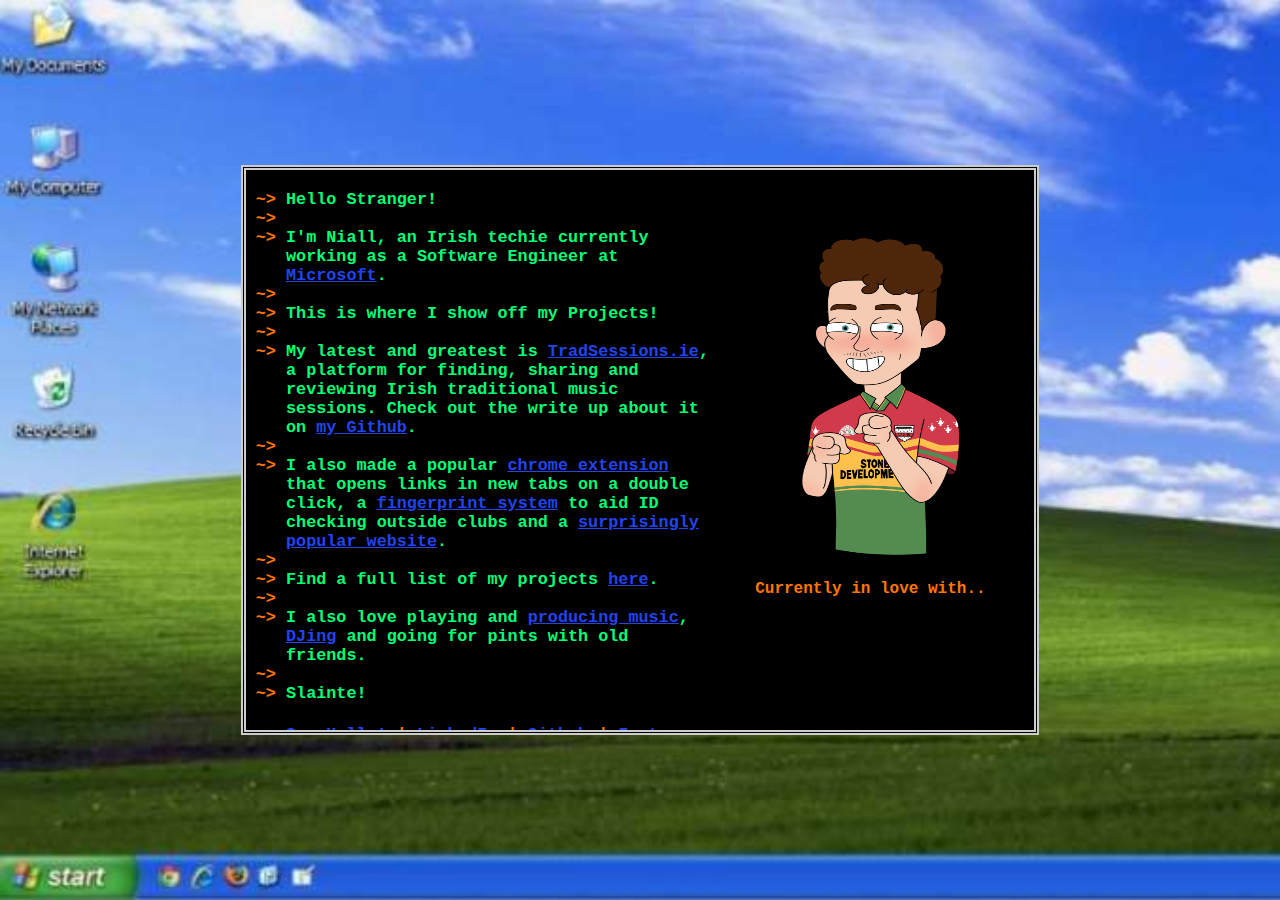
<file: index.html>
<!DOCTYPE html>
<html>
<head>
	<title>Hello Stranger</title>
	<link rel="icon" type="image/png" href="assets/favicon.png">
	<link href="style.css" rel="stylesheet" type="text/css">
</head>
<body>
	<div class="background">
		<div class="outer_box">
			<div class="image_box">
				<div class="image">
					<img width="300" height="350" src="assets/me.png"/>
				</div>
				<div class="song_header">
					<p class="song_header">Currently in love with..</p>
				</div>
				<div class="song">
					<iframe 
						src="https://open.spotify.com/embed/track/2EZaVkHtiyk2bnbB65rMoF"
						width="300"
						height="80"
						frameborder="0"
						allowtransparency="true"
						allow="encrypted-media">
					</iframe>
				</div>
			</div>
			<div class="text_box">
				<h4>
					<ul>
						<li> Hello Stranger! </li>
						<li> </li>
						<li> I'm Niall, an Irish techie currently working as a Software Engineer at 
							<a href="https://microsoft.com" target="_blank">Microsoft</a>.
						</li>
						<li> </li>
						<li> This is where I show off my Projects! </li>
						<li> </li>
						<li> 
							My latest and greatest is 
							<a href="https://tradsessions.ie" target="_blank">TradSessions.ie</a>,
							a platform for finding, sharing and reviewing Irish traditional music sessions.
							Check out the write up about it on 
							<a href="https://github.com/niallquirke/TradSessions.ie" target="_blank">my Github</a>.
						</li>
						<li> </li>
						<li>
							I also made a popular
							<a href="https://chrome.google.com/webstore/detail/doubleclicker/kdfhgamfoobfingdhklhmjpbgflibeng" target="_blank">chrome extension</a> 
							that opens links in new tabs on a double click, a 
							<a href="http://niallquirke.com/thump/index.html" target="_blank">fingerprint system</a> 
							to aid ID checking outside clubs and a 
							<a href="http://cans.ie" target="_blank">surprisingly popular website</a>.
						</li>
						<li> </li>
						<li> 
							Find a full list of my projects <a href="http://niallquirke.com/projects.html">here</a>.
						</li>
						<li> </li>
						<li> 
							I also love playing and 
							<a href="https://soundcloud.com/niall-quirke" target="_blank">producing music</a>, 
							<a href="https://www.facebook.com/AzzureOfficial" target="_blank">DJing</a> 
							and going for pints with old friends.
						</li>
						<li> </li>
						<li> Slainte!</li>
					</ul>
				</h4>
				<p style="padding-left:30px">
					<a href="/contact.html">Say Hello!</a> 
					| <a href="https://www.linkedin.com/in/niallquirke" target="_blank">LinkedIn</a> 
					| <a href="https://github.com/niallquirke" target="_blank">Github</a> 
					| <a href="https://instagram.com/niallquirke" target="_blank">Instagram</a> 
					| <a href="/assets/niall_quirke_cv.pdf" target="_blank">CV</a>
				</p>
			</div>
		</div>
	</div>
</body>
</html>
</file>
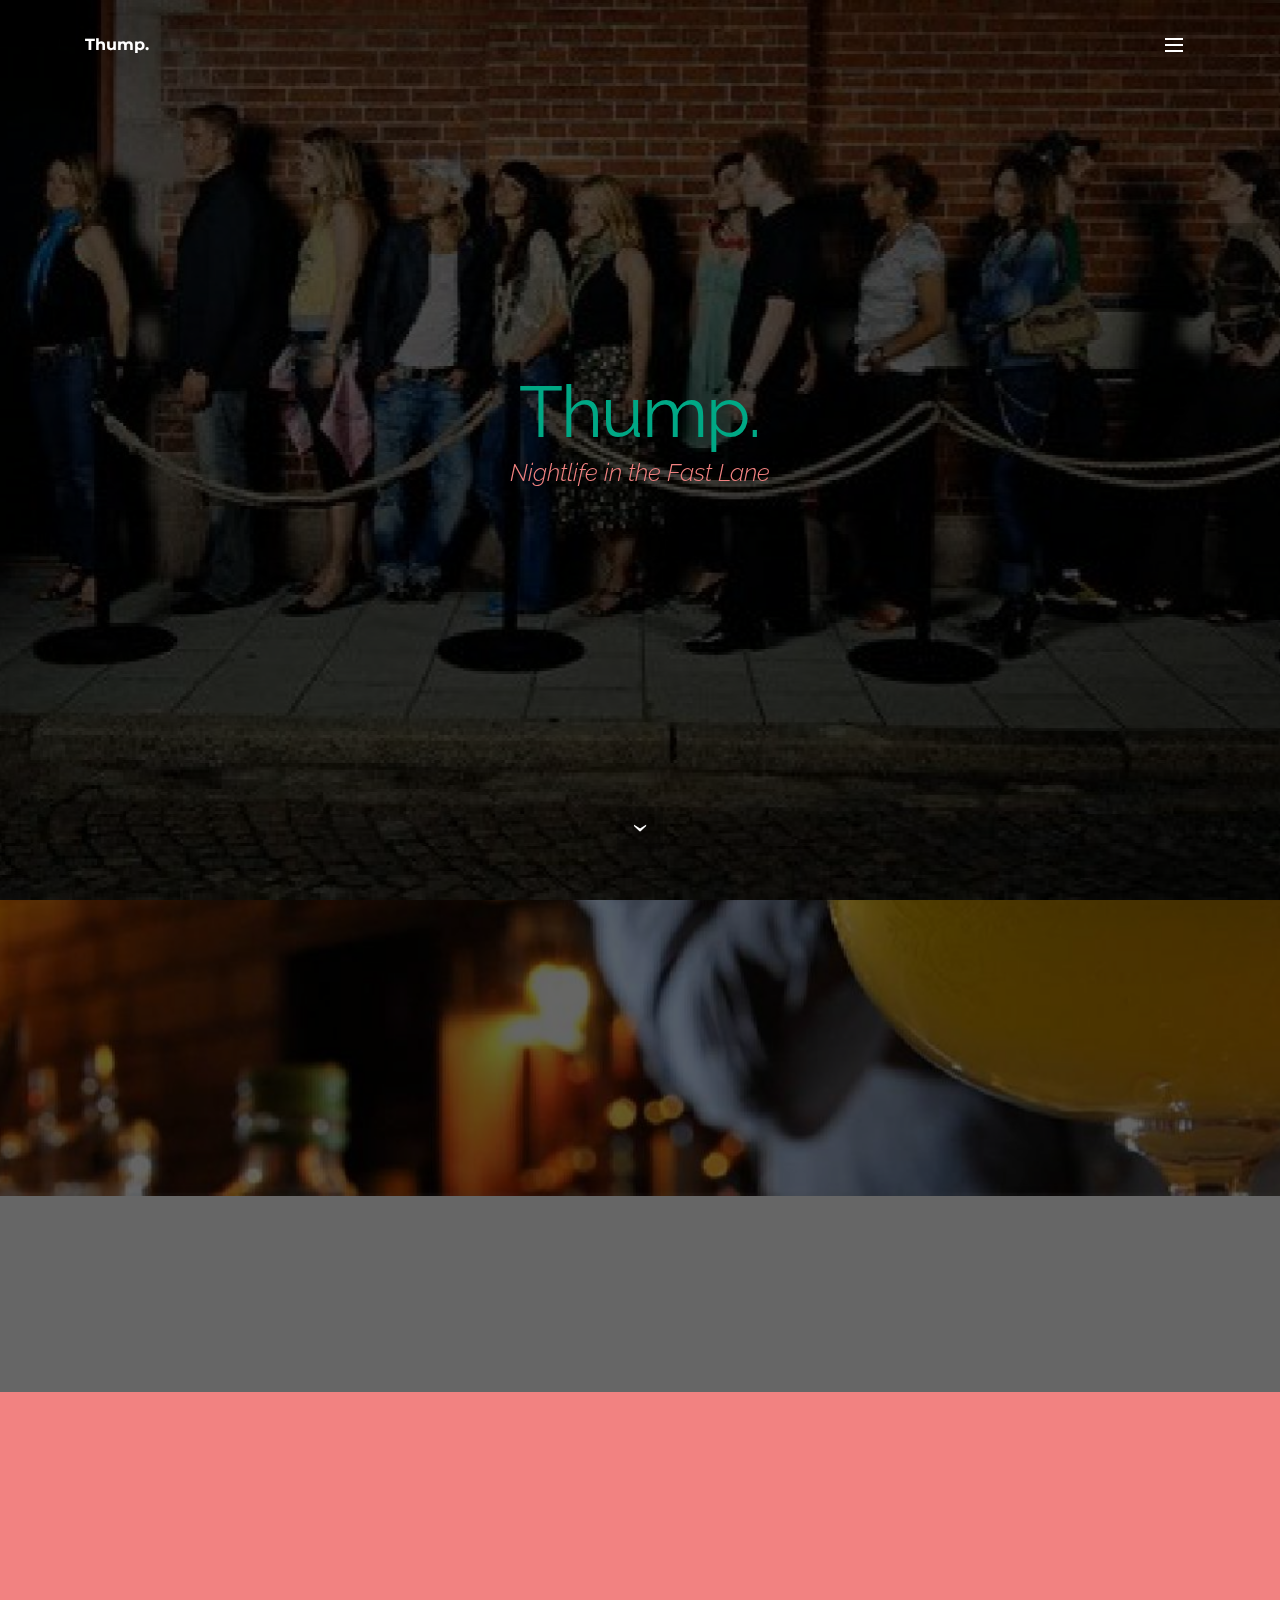
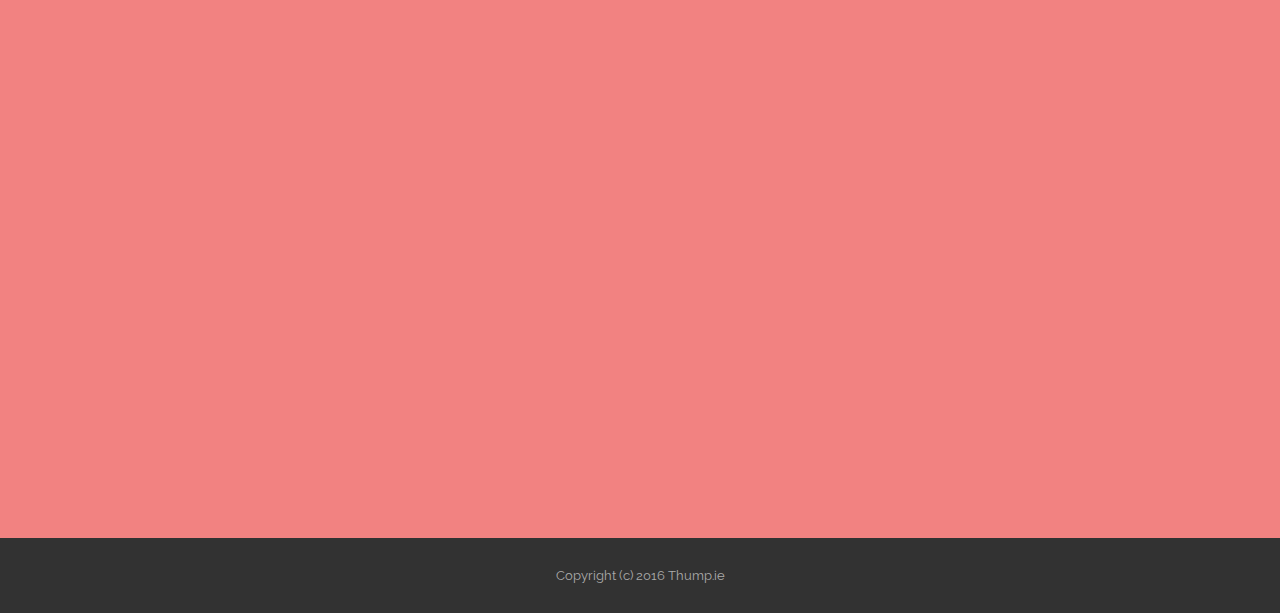
<file: thump/index.html>
<!DOCTYPE html>
<html>
<head>
  <!-- Site made with Mobirise Website Builder v3.12.1, https://mobirise.com -->
  <meta charset="UTF-8">
  <meta http-equiv="X-UA-Compatible" content="IE=edge">
  <meta name="generator" content="Mobirise v3.12.1, mobirise.com">
  <meta name="viewport" content="width=device-width, initial-scale=1">
  <link rel="shortcut icon" href="assets/images/favicon-128x128.png" type="image/x-icon">
  <meta name="description" content="">

  <link rel="stylesheet" href="https://fonts.googleapis.com/css?family=Lora:400,700,400italic,700italic&amp;subset=latin">
  <link rel="stylesheet" href="https://fonts.googleapis.com/css?family=Montserrat:400,700">
  <link rel="stylesheet" href="https://fonts.googleapis.com/css?family=Raleway:100,100i,200,200i,300,300i,400,400i,500,500i,600,600i,700,700i,800,800i,900,900i">
  <link rel="stylesheet" href="assets/bootstrap-material-design-font/css/material.css">
  <link rel="stylesheet" href="assets/tether/tether.min.css">
  <link rel="stylesheet" href="assets/bootstrap/css/bootstrap.min.css">
  <link rel="stylesheet" href="assets/animate.css/animate.min.css">
  <link rel="stylesheet" href="assets/dropdown/css/style.css">
  <link rel="stylesheet" href="assets/theme/css/style.css">
  <link rel="stylesheet" href="assets/mobirise/css/mbr-additional.css" type="text/css">



</head>
<body>
<section id="ext_menu-1">

    <nav class="navbar navbar-dropdown bg-color transparent navbar-fixed-top">
        <div class="container">

            <div class="mbr-table">
                <div class="mbr-table-cell">

                    <div class="navbar-brand">

                        <a class="navbar-caption" href="index.html">Thump.</a>
                    </div>

                </div>
                <div class="mbr-table-cell">

                    <button class="navbar-toggler pull-xs-right" type="button" data-toggle="collapse" data-target="#exCollapsingNavbar">
                        <div class="hamburger-icon"></div>
                    </button>

                    <ul class="nav-dropdown collapse pull-xs-right nav navbar-nav navbar-toggleable-xl" id="exCollapsingNavbar"><li class="nav-item dropdown"><a class="nav-link link" href="index.html" aria-expanded="false">HOME<br></a></li><li class="nav-item"><a class="nav-link link" href="signup.html" aria-expanded="false">JOIN THE CLUB<br></a></li><li class="nav-item"><a class="nav-link link" href="contact.html" aria-expanded="false">CONTACT<br></a></li></ul>
                    <button hidden="" class="navbar-toggler navbar-close" type="button" data-toggle="collapse" data-target="#exCollapsingNavbar">
                        <div class="close-icon"></div>
                    </button>

                </div>
            </div>

        </div>
    </nav>

</section>

<section class="engine"><a rel="external" href="https://mobirise.com">mobirise.com</a></section><section class="mbr-section mbr-section-hero mbr-section-full mbr-parallax-background mbr-section-with-arrow mbr-after-navbar" id="header1-1" style="background-image: url(assets/images/16331395102-6fc50e8e56-o-2000x932.jpg);">

    <div class="mbr-overlay" style="opacity: 0.7; background-color: rgb(0, 0, 0);"></div>

    <div class="mbr-table-cell">

        <div class="container">
            <div class="row">
                <div class="mbr-section col-md-10 col-md-offset-1 text-xs-center">

                    <h1 class="mbr-section-title display-1"><span style="font-weight: normal;">Thump.</span></h1>
                    <p class="mbr-section-lead lead">Nightlife in the Fast Lane</p>

                </div>
            </div>
        </div>
    </div>

    <div class="mbr-arrow mbr-arrow-floating" aria-hidden="true"><a href="#content5-2"><i class="mbr-arrow-icon"></i></a></div>

</section>

<section class="mbr-section mbr-parallax-background" id="content5-2" style="background-image: url(assets/images/menu-banner1-2000x473.jpg); padding-top: 120px; padding-bottom: 120px;">

    <div class="mbr-overlay" style="opacity: 0.6; background-color: rgb(0, 0, 0);">
    </div>

    <div class="container">
        <h3 class="mbr-section-title display-2">There's a Storm Brewing in Dublin..</h3>
        <div class="lead"><p>Wouldn't it be nice to leave your passport and age cards at home on your next night out?&nbsp;</p><p><span style="font-size: 1.07rem; line-height: 1.5;">Wouldn't it be nice to skip the queue and get in on a discount?</span><span style="font-size: 17px; line-height: 1.5;">&nbsp;</span></p><p>The game is changing.. <a href="signup.html" class="text-danger">Join the Club!</a><a href="http://nur-tech.net" class="text-danger"></a></p></div>
    </div>

</section>

<section class="mbr-section" id="msg-box4-i" data-rv-view="13" style="background-color: rgb(242, 130, 129); padding-top: 80px; padding-bottom: 80px;">


    <div class="container">
        <div class="row">
            <div class="mbr-table-md-up">



              <div class="mbr-table-cell col-md-5 text-xs-center text-md-right content-size">
                  <h3 class="mbr-section-title display-2">And then it all came to a halt!</h3>
                  <div class="lead">

                    <p>The idea of Thump was to save people from bringing their passports and drivers licences on a night out and allowing them to skip the queue and use their thumbprint instead! They would sign up to Thump where their ID would be checked once and their thumbprint would be taken so that they could get into any club with the Thumpreader outside without needing to be checked again. This would also be of huge benefit to clubs, being able to collect priceless information about their customers ages, genders, etc but also with the possibility of permanantly barring troublemakers.<br><br>Despite huge interest from clubs and club goers as we started marketing the service we eventually ran into a lot of legal clearance and paperwork we hadn't the money or resources to pull through. Regardless, the project as a whole was a fantastic experience. <br><br>As seen in the video I used a windows tablet to run a windows app written mostly in C+ that could enroll or verify a thumbprint when a USB fingerprint scanner was attached. The app queries a database with the users info and returns a nice accept or deny display.&nbsp;</p>

                  </div>


              </div>





              <div class="mbr-table-cell mbr-left-padding-md-up mbr-valign-top col-md-7 image-size" style="width: 50%;">
                  <div class="mbr-figure"><iframe class="mbr-embedded-video" src="https://www.youtube.com/embed/f4vMdRCe978?rel=0&amp;amp;showinfo=0&amp;autoplay=0&amp;loop=0" width="1280" height="720" frameborder="0" allowfullscreen></iframe></div>
              </div>

            </div>
        </div>
    </div>

</section>

<footer class="mbr-small-footer mbr-section mbr-section-nopadding" id="footer1-3" style="background-color: rgb(50, 50, 50); padding-top: 1.75rem; padding-bottom: 1.75rem;">

    <div class="container">
        <p class="text-xs-center">Copyright (c) 2016 Thump.ie</p>
    </div>
</footer>


  <script src="assets/web/assets/jquery/jquery.min.js"></script>
  <script src="assets/tether/tether.min.js"></script>
  <script src="assets/bootstrap/js/bootstrap.min.js"></script>
  <script src="assets/smooth-scroll/smooth-scroll.js"></script>
  <script src="assets/jarallax/jarallax.js"></script>
  <script src="assets/viewport-checker/jquery.viewportchecker.js"></script>
  <script src="assets/dropdown/js/script.min.js"></script>
  <script src="assets/touch-swipe/jquery.touch-swipe.min.js"></script>
  <script src="assets/theme/js/script.js"></script>


  <input name="animation" type="hidden">
  </body>
</html>
</file>
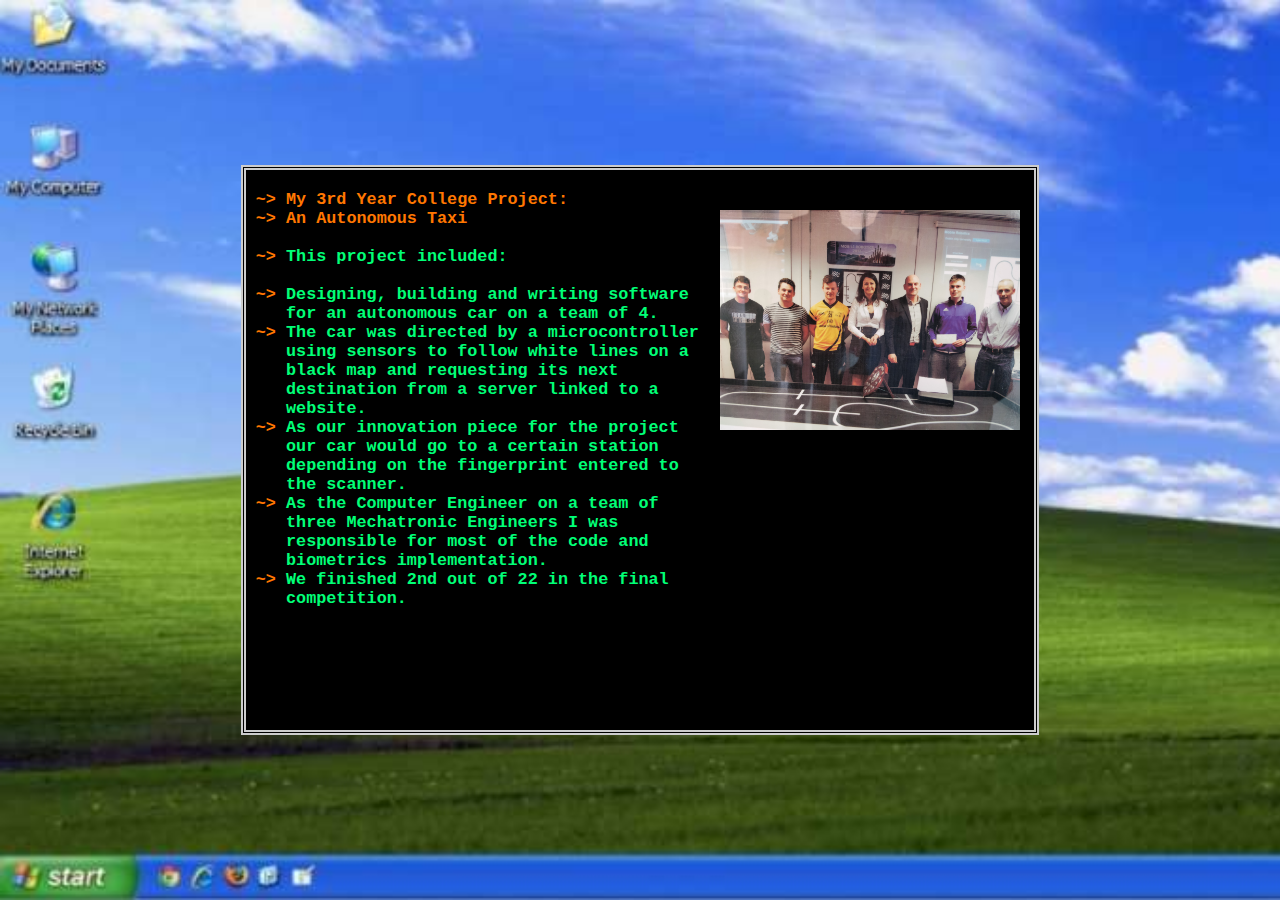
<file: autonomous_taxi.html>
<!DOCTYPE html>
<html>
<head>
	<title>Autonomous Taxi</title>
	<link rel="icon" type="image/png" href="assets/favicon.png">
	<link href="style.css" rel="stylesheet" type="text/css">
</head>

<body>
	<div class="background">
		<div class="outer_box">
			<div class="text_box">
				<h4>
					<ul>
						<li class="project_heading"> My 3rd Year College Project:</li>
						<li class="project_heading"> An Autonomous Taxi</li>
						</br>
						<li> This project included:</li>
						</br>
						<li> Designing, building and writing software for an autonomous car on a team of 4.</li>
						<li> The car was directed by a microcontroller using sensors to follow white lines on a black map and requesting its next destination from a server linked to a website.</li>
						<li> As our innovation piece for the project our car would go to a certain station depending on the fingerprint entered to the scanner.</li>
						<li> As the Computer Engineer on a team of three Mechatronic Engineers I was responsible for most of the code and biometrics implementation.</li>
						<li> We finished 2nd out of 22 in the final competition.</li>
					</ul>
				</h4>
			</div>
			<div class="image_box">
				<div class="image">
					<img width="300" height="220" src="assets/autonomous_taxi.jpg"/>
				</div>
			</div>
		</div>
	</div>
</body>
</html>
</file>
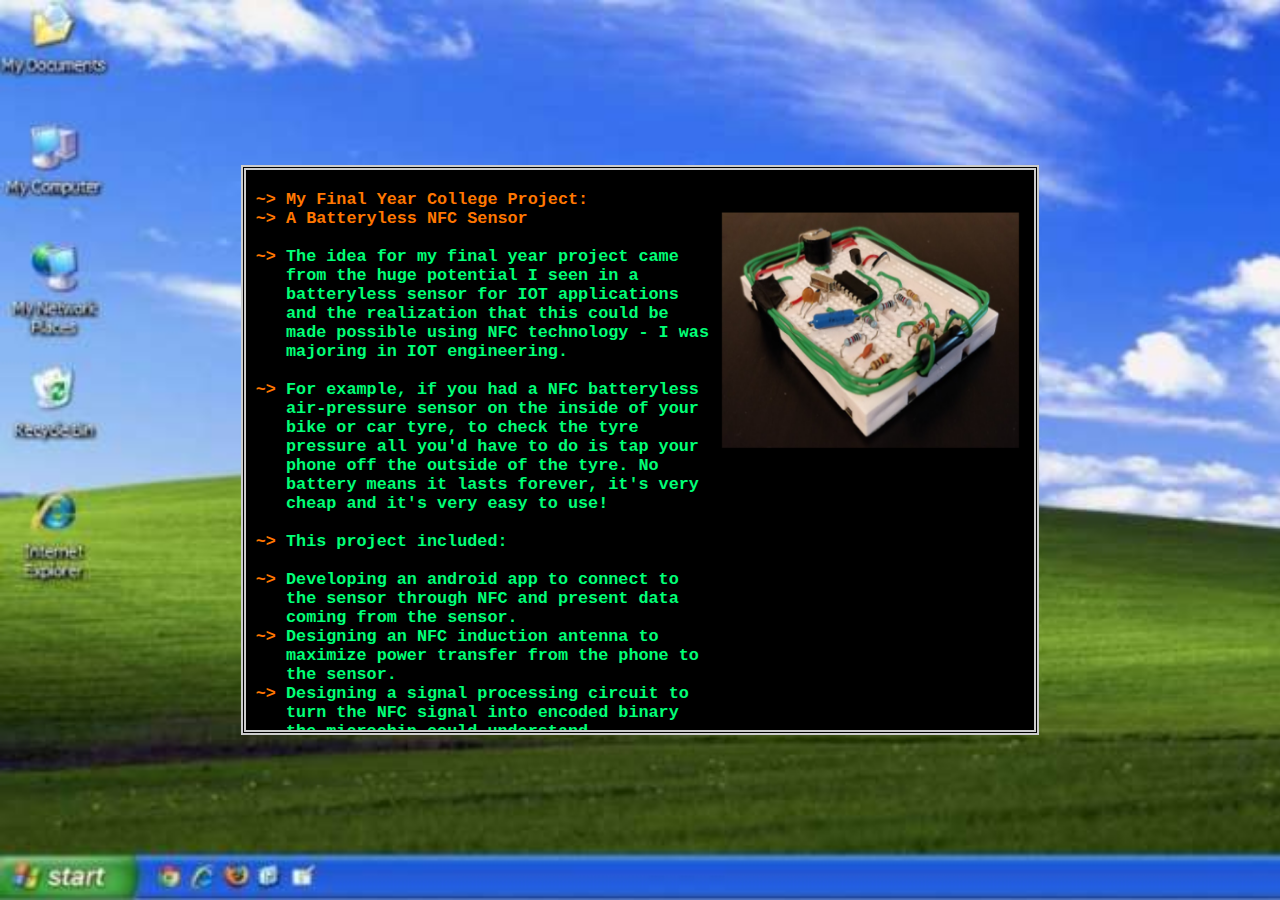
<file: batteryless_nfc_sensor.html>
<!DOCTYPE html>
<html>
<head>
	<title>Batteryless NFC Sensor</title>
	<link rel="icon" type="image/png" href="assets/favicon.png">
	<link href="style.css" rel="stylesheet" type="text/css">
</head>

<body>
	<div class="background">
		<div class="outer_box">
			<div class="text_box">
				<h4>
					<ul>
						<li class="project_heading"> My Final Year College Project:</li>
						<li class="project_heading"> A Batteryless NFC Sensor</li>
						</br>
						<li> The idea for my final year project came from the huge potential I seen in a batteryless sensor for IOT applications and the realization that this could be made possible using NFC technology - I was majoring in IOT engineering. </li>
						</br>
						<li> For example, if you had a NFC batteryless air-pressure sensor on the inside of your bike or car tyre, to check the tyre pressure all you'd have to do is tap your phone off the outside of the tyre. No battery means it lasts forever, it's very cheap and it's very easy to use!</li>
						</br>
						<li> This project included:</li>
						</br>
						<li> Developing an android app to connect to the sensor through NFC and present data coming from the sensor.</li>
						<li> Designing an NFC induction antenna to maximize power transfer from the phone to the sensor.</li>
						<li> Designing a signal processing circuit to turn the NFC signal into encoded binary the microchip could understand.</li>
						<li> Writing low level C code for the microchip to collect data from a sensor and run the NFC protocol for communication with the phone on extremely low-power.</li>
						</br>
						<li> <a href="assets/Passive NFC Environmental Sensor.pdf" target="_blank">Project Report PDF</a></li>
					</ul>
				</h4>
			</div>
			<div class="image_box">
				<div class="image">
					<img width="300" height="240" src="assets/fyp.png"/>
				</div>
			</div>
		</div>
	</div>
</body>
</html>
</file>
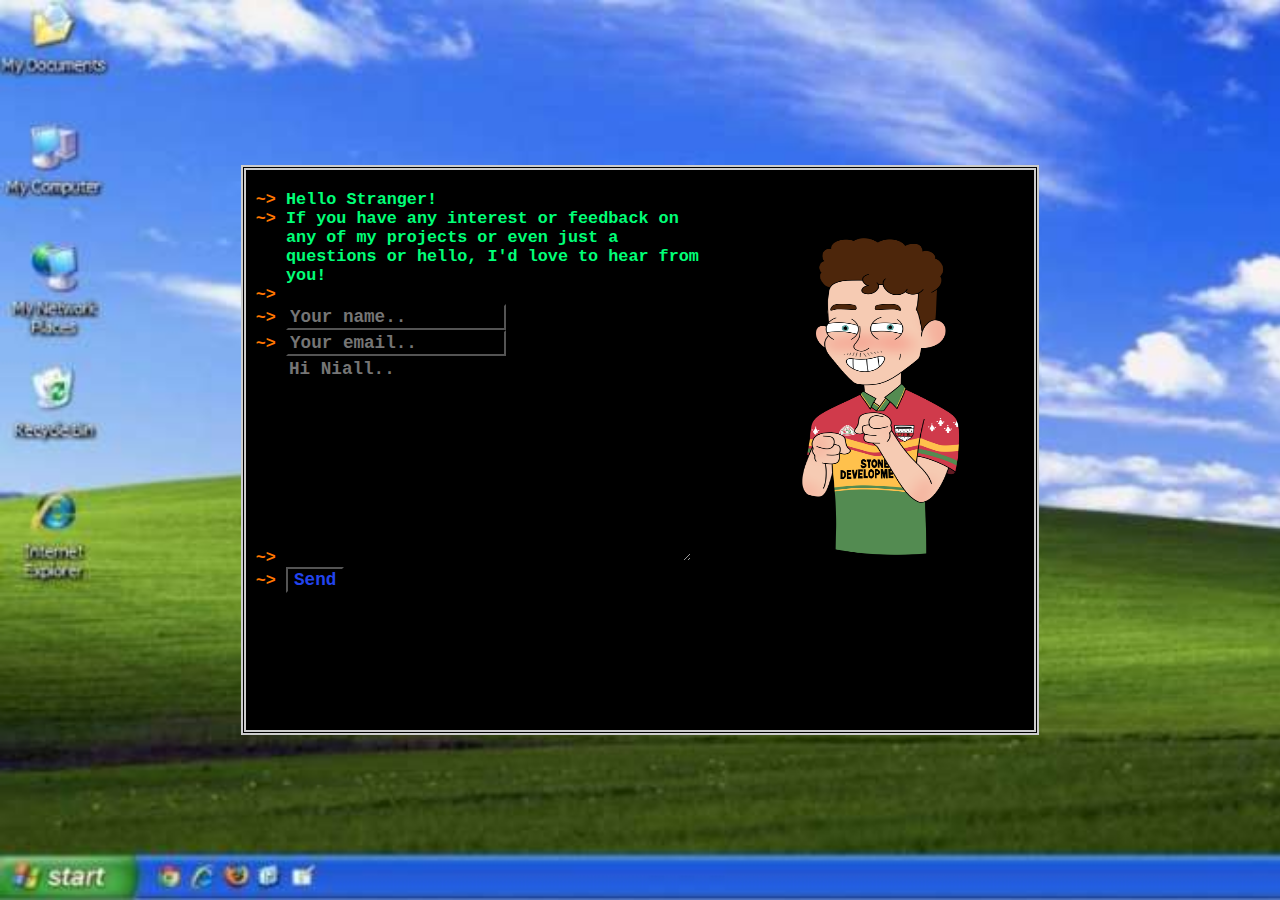
<file: contact.html>
<!DOCTYPE html>
<html>
<head>
	<title>Contact</title>
	<link rel="icon" type="image/png" href="assets/favicon.png">
	<link href="style.css" rel="stylesheet" type="text/css">
</head>

<body>
	<div class="background">
		<div class="outer_box">
			<div class="image_box">
				<div class="image">
					<img width="300" height="350" src="assets/me.png"/>
				</div>
			</div>
			<div class="text_box">
				<form method="POST" action="https://formspree.io/quirkeniall@gmail.com">
					<h4>
						<ul>
							<li> Hello Stranger!</li>
							<li> If you have any interest or feedback on any of my projects or even just a questions or hello, I'd love to hear from you!</li>
							<li> </li>
	    					<li> <input type="text" name="name" placeholder="Your name.."></li>
							<li> <input type="email" name="email" placeholder="Your email.."></li>
							<li> <textarea name="message" placeholder="Hi Niall.." style="height:200px; width:400px"></textarea></li>
							<li> <input type="submit" value="Send"></li>
						</ul>
					</h4>
				</form>
			</div>
		</div>
	</div>
</body>
</html>
</file>
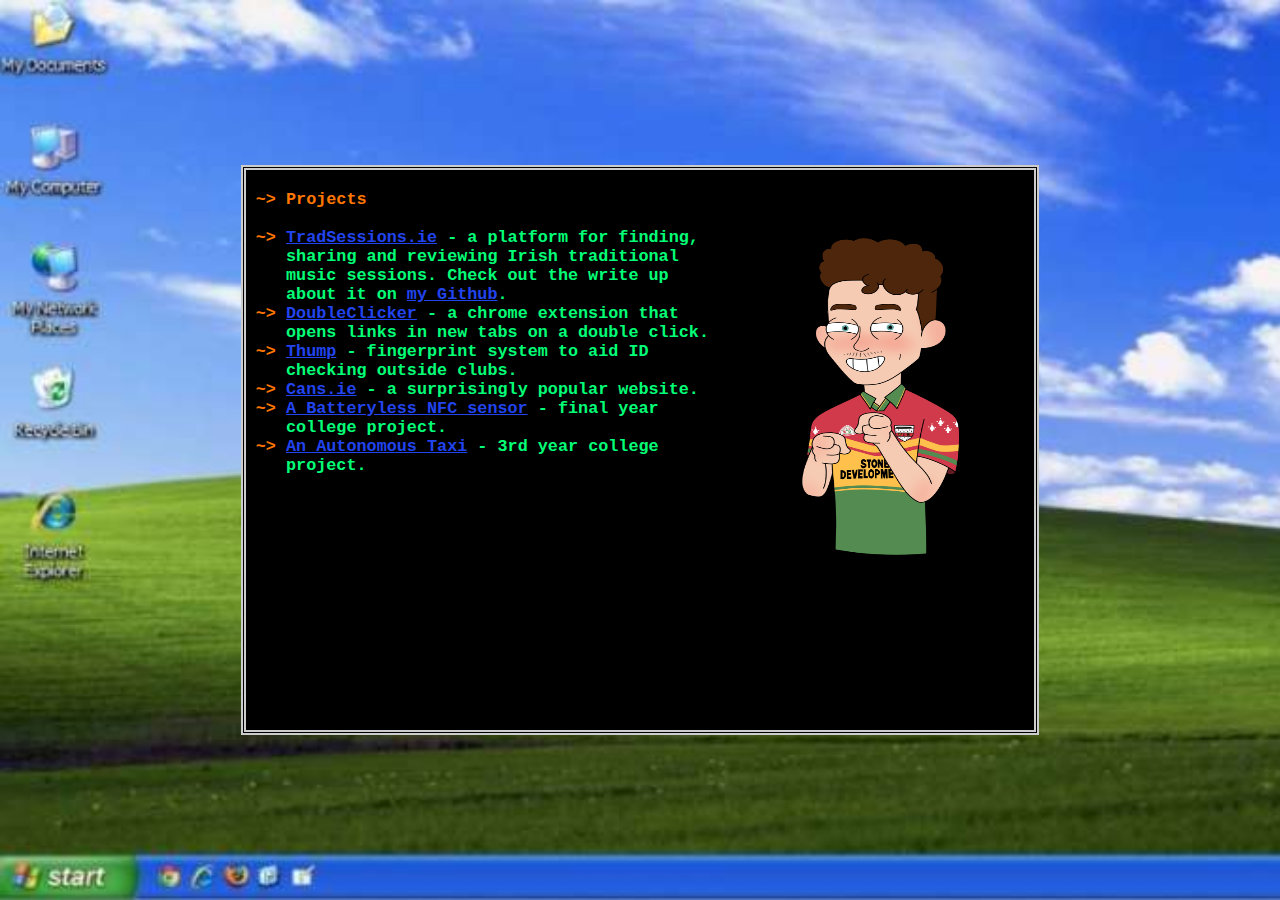
<file: projects.html>
<!DOCTYPE html>
<html>
<head>
	<title>Projects</title>
	<link rel="icon" type="image/png" href="assets/favicon.png">
	<link href="style.css" rel="stylesheet" type="text/css">
</head>

<body>
	<div class="background">
		<div class="outer_box">
			<div class="image_box">
				<div class="image">
					<img width="300" height="350" src="assets/me.png"/>
				</div>
			</div>
			<div class="text_box">
				<h4>
					<ul>
						<li class="project_heading"> Projects</li>
						</br>
            <li> 
              <a href="https://tradsessions.ie">TradSessions.ie</a>
              - a platform for finding, sharing and reviewing Irish traditional music sessions.
              Check out the write up about it on <a href="https://github.com/niallquirke/TradSessions.ie" target="_blank">my Github</a>.
            </li>
            <li> 
              <a href="https://chrome.google.com/webstore/detail/doubleclicker/kdfhgamfoobfingdhklhmjpbgflibeng" target="_blank">DoubleClicker</a>
              - a chrome extension that opens links in new tabs on a double click.
            </li>
            <li> 
              <a href="http://niallquirke.com/thump/index.html" target="_blank">Thump</a>
              - fingerprint system to aid ID checking outside clubs.
            </li>
						<li> 
              <a href="http://cans.ie" target="_blank">Cans.ie</a>
              - a surprisingly popular website.
            </li>
						<li> 
              <a href="http://niallquirke.com/batteryless_nfc_sensor.html">A Batteryless NFC sensor</a>
              - final year college project.
            </li>
            <li>
              <a href="http://niallquirke.com/autonomous_taxi.html">An Autonomous Taxi</a>
              - 3rd year college project.
            </li>
					</ul>
				</h4>
			</div>
		</div>
	</div>
</body>
</html>
</file>
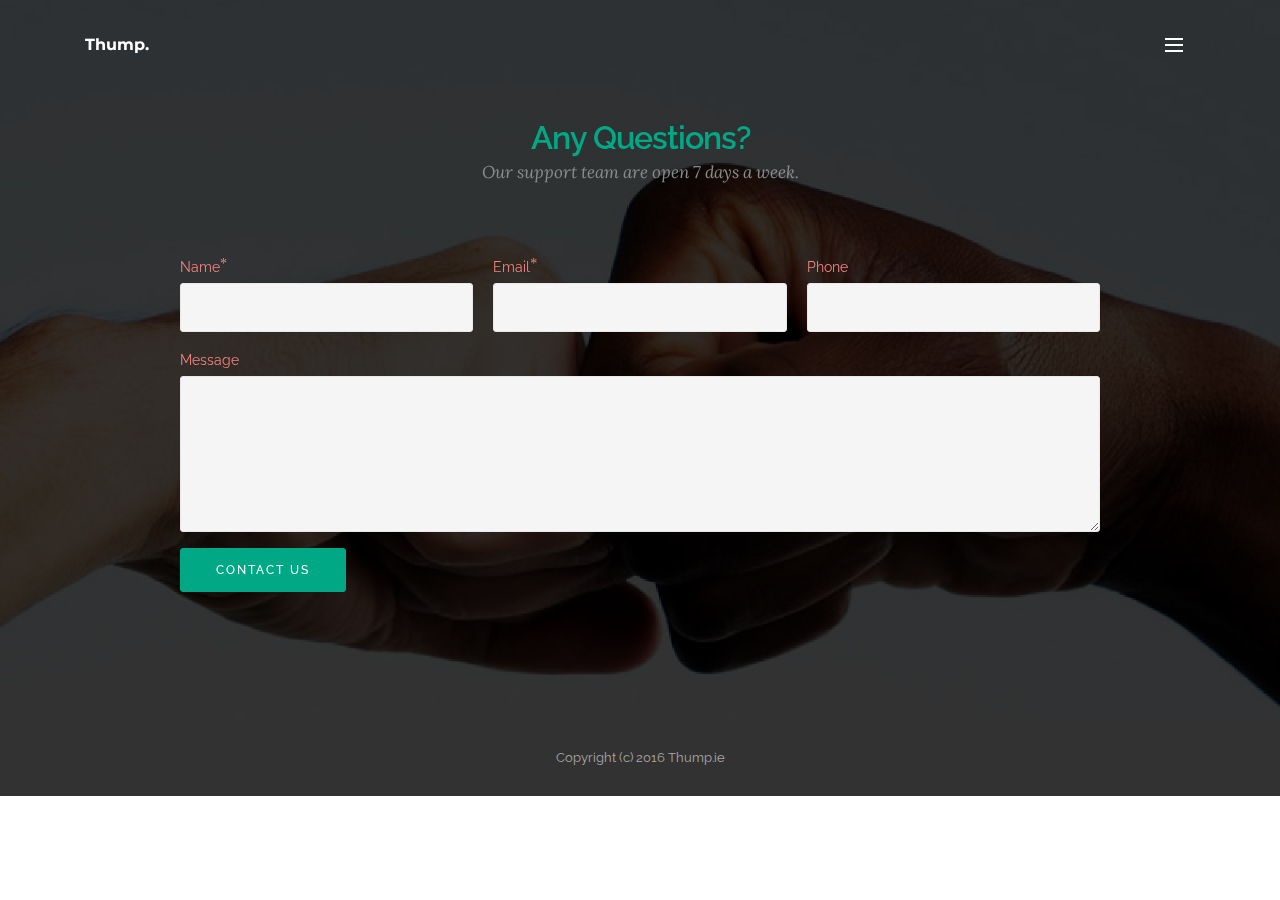
<file: thump/contact.html>
<!DOCTYPE html>
<html>
<head>
  <!-- Site made with Mobirise Website Builder v3.12.1, https://mobirise.com -->
  <meta charset="UTF-8">
  <meta http-equiv="X-UA-Compatible" content="IE=edge">
  <meta name="generator" content="Mobirise v3.12.1, mobirise.com">
  <meta name="viewport" content="width=device-width, initial-scale=1">
  <link rel="shortcut icon" href="assets/images/favicon-128x128.png" type="image/x-icon">
  <meta name="description" content="Site Builder Description">
  <title>Drop us an email</title>
  <link rel="stylesheet" href="https://fonts.googleapis.com/css?family=Lora:400,700,400italic,700italic&amp;subset=latin">
  <link rel="stylesheet" href="https://fonts.googleapis.com/css?family=Montserrat:400,700">
  <link rel="stylesheet" href="https://fonts.googleapis.com/css?family=Raleway:100,100i,200,200i,300,300i,400,400i,500,500i,600,600i,700,700i,800,800i,900,900i">
  <link rel="stylesheet" href="assets/bootstrap-material-design-font/css/material.css">
  <link rel="stylesheet" href="assets/tether/tether.min.css">
  <link rel="stylesheet" href="assets/bootstrap/css/bootstrap.min.css">
  <link rel="stylesheet" href="assets/animate.css/animate.min.css">
  <link rel="stylesheet" href="assets/dropdown/css/style.css">
  <link rel="stylesheet" href="assets/theme/css/style.css">
  <link rel="stylesheet" href="assets/mobirise/css/mbr-additional.css" type="text/css">
  
  
  
</head>
<body>
<section id="ext_menu-4">

    <nav class="navbar navbar-dropdown bg-color transparent navbar-fixed-top">
        <div class="container">

            <div class="mbr-table">
                <div class="mbr-table-cell">

                    <div class="navbar-brand">
                        
                        <a class="navbar-caption" href="index.html">Thump.</a>
                    </div>

                </div>
                <div class="mbr-table-cell">

                    <button class="navbar-toggler pull-xs-right" type="button" data-toggle="collapse" data-target="#exCollapsingNavbar">
                        <div class="hamburger-icon"></div>
                    </button>

                    <ul class="nav-dropdown collapse pull-xs-right nav navbar-nav navbar-toggleable-xl" id="exCollapsingNavbar"><li class="nav-item dropdown"><a class="nav-link link" href="index.html" aria-expanded="false">HOME<br></a></li><li class="nav-item"><a class="nav-link link" href="signup.html" aria-expanded="false">JOIN THE CLUB<br></a></li><li class="nav-item"><a class="nav-link link" href="contact.html" aria-expanded="false">CONTACT<br></a></li></ul>
                    <button hidden="" class="navbar-toggler navbar-close" type="button" data-toggle="collapse" data-target="#exCollapsingNavbar">
                        <div class="close-icon"></div>
                    </button>

                </div>
            </div>

        </div>
    </nav>

</section>

<section class="engine"><a rel="external" href="https://mobirise.com">Mobirise Site Builder</a></section><section class="mbr-section mbr-parallax-background mbr-after-navbar" id="form1-g" style="background-image: url(assets/images/knuckles-hand-shake-2000x1332.jpg); padding-top: 120px; padding-bottom: 120px;">
    <div class="mbr-overlay" style="opacity: 0.8; background-color: rgb(0, 0, 0);">
    </div>
    <div class="mbr-section mbr-section__container mbr-section__container--middle">
        <div class="container">
            <div class="row">
                <div class="col-xs-12 text-xs-center">
                    <h3 class="mbr-section-title display-2">Any Questions?</h3>
                    <small class="mbr-section-subtitle">Our support team are open 7 days a week.</small>
                </div>
            </div>
        </div>
    </div>
    <div class="mbr-section mbr-section-nopadding">
        <div class="container">
            <div class="row">
                <div class="col-xs-12 col-lg-10 col-lg-offset-1" data-form-type="formoid">


                    <div data-form-alert="true">
                        <div hidden="" data-form-alert-success="true" class="alert alert-form alert-success text-xs-center">Thanks for filling out form!</div>
                    </div>


                    <form action="https://mobirise.com/" method="post" data-form-title="Any Questions?">

                        <input type="hidden" value="fbQVrs4HzjCFheLelbHORDZbTkU6I7+QHmZgrYCnIjDvxiy2qf/TF/tcLi93oCX1Vt8/10ei3ycfbH5+koZQT2xj8UUQGsQKGhVPKbaFqyapTjScVrMU2/J3ryVSL30I" data-form-email="true">

                        <div class="row row-sm-offset">

                            <div class="col-xs-12 col-md-4">
                                <div class="form-group">
                                    <label class="form-control-label" for="form1-g-name">Name<span class="form-asterisk">*</span></label>
                                    <input type="text" class="form-control" name="name" required="" data-form-field="Name" id="form1-g-name">
                                </div>
                            </div>

                            <div class="col-xs-12 col-md-4">
                                <div class="form-group">
                                    <label class="form-control-label" for="form1-g-email">Email<span class="form-asterisk">*</span></label>
                                    <input type="email" class="form-control" name="email" required="" data-form-field="Email" id="form1-g-email">
                                </div>
                            </div>

                            <div class="col-xs-12 col-md-4">
                                <div class="form-group">
                                    <label class="form-control-label" for="form1-g-phone">Phone</label>
                                    <input type="tel" class="form-control" name="phone" data-form-field="Phone" id="form1-g-phone">
                                </div>
                            </div>

                        </div>

                        <div class="form-group">
                            <label class="form-control-label" for="form1-g-message">Message</label>
                            <textarea class="form-control" name="message" rows="7" data-form-field="Message" id="form1-g-message"></textarea>
                        </div>

                        <div><button type="submit" class="btn btn-primary">CONTACT US</button></div>

                    </form>
                </div>
            </div>
        </div>
    </div>
</section>

<footer class="mbr-small-footer mbr-section mbr-section-nopadding" id="footer1-c" style="background-color: rgb(50, 50, 50); padding-top: 1.75rem; padding-bottom: 1.75rem;">
    
    <div class="container">
        <p class="text-xs-center">Copyright (c) 2016 Thump.ie</p>
    </div>
</footer>


  <script src="assets/web/assets/jquery/jquery.min.js"></script>
  <script src="assets/tether/tether.min.js"></script>
  <script src="assets/bootstrap/js/bootstrap.min.js"></script>
  <script src="assets/smooth-scroll/smooth-scroll.js"></script>
  <script src="assets/jarallax/jarallax.js"></script>
  <script src="assets/viewport-checker/jquery.viewportchecker.js"></script>
  <script src="assets/dropdown/js/script.min.js"></script>
  <script src="assets/touch-swipe/jquery.touch-swipe.min.js"></script>
  <script src="assets/theme/js/script.js"></script>
  <script src="assets/formoid/formoid.min.js"></script>
  
  
  <input name="animation" type="hidden">
  </body>
</html>
</file>
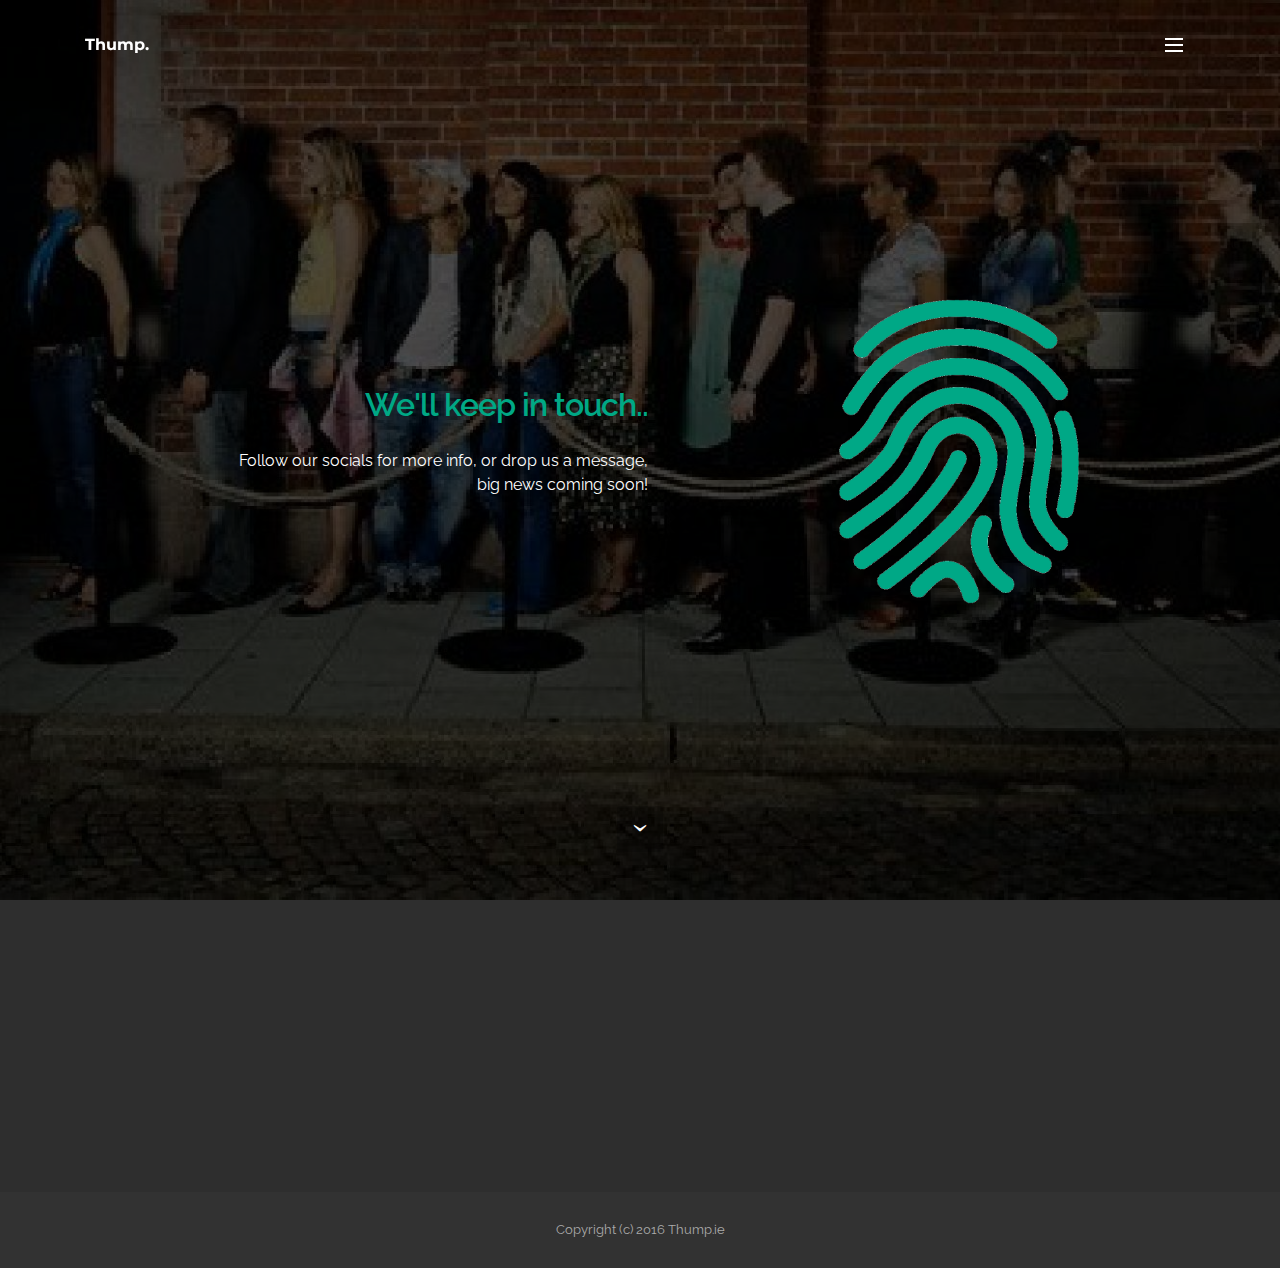
<file: thump/signup.html>
<!DOCTYPE html>
<html>
<head>
  <!-- Site made with Mobirise Website Builder v3.12.1, https://mobirise.com -->
  <meta charset="UTF-8">
  <meta http-equiv="X-UA-Compatible" content="IE=edge">
  <meta name="generator" content="Mobirise v3.12.1, mobirise.com">
  <meta name="viewport" content="width=device-width, initial-scale=1">
  <link rel="shortcut icon" href="assets/images/favicon-128x128.png" type="image/x-icon">
  <meta name="description" content="">
  <title>Keep in touch..</title>
  <link rel="stylesheet" href="https://fonts.googleapis.com/css?family=Lora:400,700,400italic,700italic&amp;subset=latin">
  <link rel="stylesheet" href="https://fonts.googleapis.com/css?family=Montserrat:400,700">
  <link rel="stylesheet" href="https://fonts.googleapis.com/css?family=Raleway:100,100i,200,200i,300,300i,400,400i,500,500i,600,600i,700,700i,800,800i,900,900i">
  <link rel="stylesheet" href="assets/bootstrap-material-design-font/css/material.css">
  <link rel="stylesheet" href="assets/tether/tether.min.css">
  <link rel="stylesheet" href="assets/bootstrap/css/bootstrap.min.css">
  <link rel="stylesheet" href="assets/dropdown/css/style.css">
  <link rel="stylesheet" href="assets/animate.css/animate.min.css">
  <link rel="stylesheet" href="assets/socicon/css/styles.css">
  <link rel="stylesheet" href="https://netdna.bootstrapcdn.com/font-awesome/4.0.3/css/font-awesome.css">
  <link rel="stylesheet" href="assets/social-feed-plugin/jquery.socialfeed.css">
  <link rel="stylesheet" href="assets/social-feed-plugin/style.css">
  <link rel="stylesheet" href="assets/theme/css/style.css">
  <link rel="stylesheet" href="assets/mobirise/css/mbr-additional.css" type="text/css">
  
  
  
</head>
<body>
<section id="ext_menu-4">

    <nav class="navbar navbar-dropdown bg-color transparent navbar-fixed-top">
        <div class="container">

            <div class="mbr-table">
                <div class="mbr-table-cell">

                    <div class="navbar-brand">
                        
                        <a class="navbar-caption" href="index.html">Thump.</a>
                    </div>

                </div>
                <div class="mbr-table-cell">

                    <button class="navbar-toggler pull-xs-right" type="button" data-toggle="collapse" data-target="#exCollapsingNavbar">
                        <div class="hamburger-icon"></div>
                    </button>

                    <ul class="nav-dropdown collapse pull-xs-right nav navbar-nav navbar-toggleable-xl" id="exCollapsingNavbar"><li class="nav-item dropdown"><a class="nav-link link" href="index.html" aria-expanded="false">HOME<br></a></li><li class="nav-item"><a class="nav-link link" href="signup.html" aria-expanded="false">JOIN THE CLUB<br></a></li><li class="nav-item"><a class="nav-link link" href="contact.html" aria-expanded="false">CONTACT<br></a></li></ul>
                    <button hidden="" class="navbar-toggler navbar-close" type="button" data-toggle="collapse" data-target="#exCollapsingNavbar">
                        <div class="close-icon"></div>
                    </button>

                </div>
            </div>

        </div>
    </nav>

</section>

<section class="engine"><a rel="external" href="https://mobirise.com">Mobirise Website Creator</a></section><section class="mbr-section mbr-section-hero mbr-section-full header2 mbr-after-navbar" id="header2-6" style="background-image: url(assets/images/16331395102-6fc50e8e56-o-2000x932.jpg);">

    <div class="mbr-overlay" style="opacity: 0.7; background-color: rgb(0, 0, 0);">
    </div>

    <div class="mbr-table mbr-table-full">
        <div class="mbr-table-cell">

            <div class="container">
                <div class="mbr-section row">
                    <div class="mbr-table-md-up">
                        
                        
                        

                        <div class="mbr-table-cell col-md-5 content-size text-xs-center text-md-right">

                            <h3 class="mbr-section-title display-2">We'll keep in touch..</h3>

                            <div class="mbr-section-text">
                                <p>Follow our socials for more info, or drop us a message,<br> big news coming soon!<br></p>
                            </div>

                            

                        </div>
                        <div class="mbr-table-cell mbr-valign-top mbr-left-padding-md-up col-md-7 image-size" style="width: 48%;">
                            <div class="mbr-figure"><img src="assets/images/faviconbig-1400x1050.png"></div>
                        </div>

                    </div>
                </div>
            </div>

        </div>
    </div>

    <div class="mbr-arrow mbr-arrow-floating hidden-sm-down" aria-hidden="true"><a href="#social-buttons4-a"><i class="mbr-arrow-icon"></i></a></div>

</section>

<section class="mbr-section mbr-section-md-padding" id="social-buttons4-a" style="background-color: rgb(46, 46, 46); padding-top: 90px; padding-bottom: 90px;">
    
    <div class="container">
        <div class="row">
            <div class="col-md-8 col-md-offset-2 text-xs-center">
                <h3 class="mbr-section-title display-2">Share the Love</h3>
                <div><a class="btn btn-social" title="Twitter" target="_blank" href="https://twitter.com/mobirise"><i class="socicon socicon-twitter"></i></a> <a class="btn btn-social" title="Facebook" target="_blank" href="https://www.facebook.com/thump.ie/"><i class="socicon socicon-facebook"></i></a>   <a class="btn btn-social" title="Instagram" target="_blank" href="https://instagram.com/mobirise/"><i class="socicon socicon-instagram"></i></a>      </div>
            </div>
        </div>
    </div>
</section>

<section class="mbr-social-feed loading" id="feed-9" data-youtube="" data-facebook="https://www.facebook.com/thump.ie/" data-twitter="" data-google="" data-posts="3" style="background-image: url(assets/images/comments-bg.jpg); padding-top: 0px; padding-bottom: 0px;">
    <div class="mbr-overlay" style="opacity: 0.7; background-color: rgb(242, 130, 129);">
    </div>
    <img class="social-feed-container-loading" alt="" src="assets/images/loading.svg">
    <div class="social-feed-container">
    </div>
</section>

<footer class="mbr-small-footer mbr-section mbr-section-nopadding" id="footer1-5" style="background-color: rgb(50, 50, 50); padding-top: 1.75rem; padding-bottom: 1.75rem;">
    
    <div class="container">
        <p class="text-xs-center">Copyright (c) 2016 Thump.ie</p>
    </div>
</footer>


  <script src="assets/web/assets/jquery/jquery.min.js"></script>
  <script src="assets/tether/tether.min.js"></script>
  <script src="assets/bootstrap/js/bootstrap.min.js"></script>
  <script src="assets/smooth-scroll/smooth-scroll.js"></script>
  <script src="assets/dropdown/js/script.min.js"></script>
  <script src="assets/touch-swipe/jquery.touch-swipe.min.js"></script>
  <script src="assets/viewport-checker/jquery.viewportchecker.js"></script>
  <script src="assets/social-feed-plugin/codebird.min.js"></script>
  <script src="assets/social-feed-plugin/moment.js"></script>
  <script src="assets/social-feed-plugin/en-gb.js"></script>
  <script src="assets/social-feed-plugin/doT.js"></script>
  <script src="assets/social-feed-plugin/jquery.socialfeed.js"></script>
  <script src="assets/social-feed-plugin/main.js"></script>
  <script src="assets/theme/js/script.js"></script>
  
  
  <input name="animation" type="hidden">
  </body>
</html>
</file>
<file: style.css>
html {
    height: 100%;
    background: url(assets/xp_desktop.jpg);
    background-size: cover;
}
.outer_box{
    position: absolute;
    background-color: black;
    border: 5px double #CCCCCC;
    margin: auto;
    top: 0;
    right: 0;
    bottom: 0;
    left: 0;
    width: 60%;
    height: 60%;
    padding: 10px;
    overflow-y: scroll;
}
.image_box{
    float: right;
    width: 40%;
    text-align: center;
}
.image{
    margin: auto;
    margin-top: 30px;
    width: 300px;
}
.song_header{
    font-size: 1.0em;
}
.text_box{
    font-family: Courier;
    color: #00ff77;
    float: left;
    width: 60%;
}
.project_heading {
    color: #ff7700;
}
h4{
    margin-top: 10px;
    font-size: 1.05em;
}
a{
    color: #2244ee;
}
a:hover{
    color: #ff7700;
}
ul {
    list-style: none;
    padding: 0;
    margin: 0;
}
li{
    padding-left: 30px;
}
li::before {
    content: "~>";
    list-style-position: outside;
    margin-left: -1.8em;
    color: #ff7700;
}
p {
    font-family: Courier;
    color: #ff7700;
    background-color: black;
    border-color: black;
    font-size: 1.05em;
    font-weight: bold;
}
input, textarea {
    font-family: Courier;
    color: #00ff77;
    background-color: black;
    border-color: black;
    font-size: 1.05em;
    font-weight: bold;
}
input[type=submit] {
    color: #2244ee;
}
input[type=submit]:hover {
    color: #ff7700;
}
@media only screen and (max-device-width: 700px) {
    html {
        height: none;
        background: none;
        background-size: none;
        background-color: black;
    }
    .outer_box{
        position: absolute;
        background-color: black;
        border: none;
        margin: auto;
        top: 0;
        right: 0;
        bottom: 0;
        left: 0;
        width: 100%;
        height: 100%;
        padding: 0px;
        padding-left: 20px;
        padding-right: 20px;
        overflow-y: scroll;
    }
    .image_box{
        float: none;
        top: 0px;
        width: 100%;
        margin: auto;
    }
    .song {
    }
    .song_header {
        font-size: .7em
    }
    .text_box{
        font-family: Courier;
        color: #00ff77;
        float: none;
        width: 90%;
        margin: auto;
        padding-top:20px;
    }
    p {
        font-size: 1.8em;
    }
}
</file>
<file: thump/assets/bootstrap-material-design-font/css/material.css>
@font-face {
  font-family: 'Material-Design-Icons';
  src: url('../fonts/Material-Design-Icons.eot?3ocs8m');
  src: url('../fonts/Material-Design-Icons.eot?#iefix3ocs8m') format('embedded-opentype'), url('../fonts/Material-Design-Icons.woff?3ocs8m') format('woff'), url('../fonts/Material-Design-Icons.ttf?3ocs8m') format('truetype'), url('../fonts/Material-Design-Icons.svg?3ocs8m#Material-Design-Icons') format('svg');
  font-weight: normal;
  font-style: normal;
}
[class^="mdi-"],
[class*="mdi-"] {
  speak: none;
  display: inline-block;
  font-style: normal;
  font-variant:normal;
  font-weight:normal;
  /*font-size:24px;*/
  line-height:1;
  font-family:'Material-Design-Icons' !important;
  text-rendering: auto;
  
  -webkit-font-smoothing: antialiased;
  -moz-osx-font-smoothing: grayscale;
  -webkit-transform: translate(0, 0);
      -ms-transform: translate(0, 0);
          transform: translate(0, 0);
}
[class^="mdi-"]:before,
[class*="mdi-"]:before {
  display: inline-block;
  speak: none;
  text-decoration: inherit;
}
[class^="mdi-"].pull-left,
[class*="mdi-"].pull-left {
  margin-right: .3em;
}
[class^="mdi-"].pull-right,
[class*="mdi-"].pull-right {
  margin-left: .3em;
}
[class^="mdi-"].mdi-lg:before,
[class*="mdi-"].mdi-lg:before,
[class^="mdi-"].mdi-lg:after,
[class*="mdi-"].mdi-lg:after {
  font-size: 1.33333333em;
  line-height: 0.75em;
  vertical-align: -15%;
}
[class^="mdi-"].mdi-2x:before,
[class*="mdi-"].mdi-2x:before,
[class^="mdi-"].mdi-2x:after,
[class*="mdi-"].mdi-2x:after {
  font-size: 2em;
}
[class^="mdi-"].mdi-3x:before,
[class*="mdi-"].mdi-3x:before,
[class^="mdi-"].mdi-3x:after,
[class*="mdi-"].mdi-3x:after {
  font-size: 3em;
}
[class^="mdi-"].mdi-4x:before,
[class*="mdi-"].mdi-4x:before,
[class^="mdi-"].mdi-4x:after,
[class*="mdi-"].mdi-4x:after {
  font-size: 4em;
}
[class^="mdi-"].mdi-5x:before,
[class*="mdi-"].mdi-5x:before,
[class^="mdi-"].mdi-5x:after,
[class*="mdi-"].mdi-5x:after {
  font-size: 5em;
}
[class^="mdi-device-signal-cellular-"]:after,
[class^="mdi-device-battery-"]:after,
[class^="mdi-device-battery-charging-"]:after,
[class^="mdi-device-signal-cellular-connected-no-internet-"]:after,
[class^="mdi-device-signal-wifi-"]:after,
[class^="mdi-device-signal-wifi-statusbar-not-connected"]:after,
.mdi-device-network-wifi:after {
  opacity: .3;
  position: absolute;
  left: 0;
  top: 0;
  z-index: 1;
  display: inline-block;
  speak: none;
  text-decoration: inherit;
}
[class^="mdi-device-signal-cellular-"]:after {
  content: "\e758";
}
[class^="mdi-device-battery-"]:after {
  content: "\e735";
}
[class^="mdi-device-battery-charging-"]:after {
  content: "\e733";
}
[class^="mdi-device-signal-cellular-connected-no-internet-"]:after {
  content: "\e75d";
}
[class^="mdi-device-signal-wifi-"]:after,
.mdi-device-network-wifi:after {
  content: "\e765";
}
[class^="mdi-device-signal-wifi-statusbasr-not-connected"]:after {
  content: "\e8f7";
}
.mdi-device-signal-cellular-off:after,
.mdi-device-signal-cellular-null:after,
.mdi-device-signal-cellular-no-sim:after,
.mdi-device-signal-wifi-off:after,
.mdi-device-signal-wifi-4-bar:after,
.mdi-device-signal-cellular-4-bar:after,
.mdi-device-battery-alert:after,
.mdi-device-signal-cellular-connected-no-internet-4-bar:after,
.mdi-device-battery-std:after,
.mdi-device-battery-full .mdi-device-battery-unknown:after {
  content: "";
}
.mdi-fw {
  width: 1.28571429em;
  text-align: center;
}
.mdi-ul {
  padding-left: 0;
  margin-left: 2.14285714em;
  list-style-type: none;
}
.mdi-ul > li {
  position: relative;
}
.mdi-li {
  position: absolute;
  left: -2.14285714em;
  width: 2.14285714em;
  top: 0.14285714em;
  text-align: center;
}
.mdi-li.mdi-lg {
  left: -1.85714286em;
}
.mdi-border {
  padding: .2em .25em .15em;
  border: solid 0.08em #eeeeee;
  border-radius: .1em;
}
.mdi-spin {
  -webkit-animation: mdi-spin 2s infinite linear;
  animation: mdi-spin 2s infinite linear;
  -webkit-transform-origin: 50% 50%;
  -ms-transform-origin: 50% 50%;
      transform-origin: 50% 50%;
}
.mdi-pulse {
  -webkit-animation: mdi-spin 1s steps(8) infinite;
  animation: mdi-spin 1s steps(8) infinite;
  -webkit-transform-origin: 50% 50%;
  -ms-transform-origin: 50% 50%;
      transform-origin: 50% 50%;
}
@-webkit-keyframes mdi-spin {
  0% {
    -webkit-transform: rotate(0deg);
    transform: rotate(0deg);
  }
  100% {
    -webkit-transform: rotate(359deg);
    transform: rotate(359deg);
  }
}
@keyframes mdi-spin {
  0% {
    -webkit-transform: rotate(0deg);
    transform: rotate(0deg);
  }
  100% {
    -webkit-transform: rotate(359deg);
    transform: rotate(359deg);
  }
}
.mdi-rotate-90 {
  filter: progid:DXImageTransform.Microsoft.BasicImage(rotation=1);
  -webkit-transform: rotate(90deg);
  -ms-transform: rotate(90deg);
  transform: rotate(90deg);
}
.mdi-rotate-180 {
  filter: progid:DXImageTransform.Microsoft.BasicImage(rotation=2);
  -webkit-transform: rotate(180deg);
  -ms-transform: rotate(180deg);
  transform: rotate(180deg);
}
.mdi-rotate-270 {
  filter: progid:DXImageTransform.Microsoft.BasicImage(rotation=3);
  -webkit-transform: rotate(270deg);
  -ms-transform: rotate(270deg);
  transform: rotate(270deg);
}
.mdi-flip-horizontal {
  filter: progid:DXImageTransform.Microsoft.BasicImage(rotation=0, mirror=1);
  -webkit-transform: scale(-1, 1);
  -ms-transform: scale(-1, 1);
  transform: scale(-1, 1);
}
.mdi-flip-vertical {
  filter: progid:DXImageTransform.Microsoft.BasicImage(rotation=2, mirror=1);
  -webkit-transform: scale(1, -1);
  -ms-transform: scale(1, -1);
  transform: scale(1, -1);
}
:root .mdi-rotate-90,
:root .mdi-rotate-180,
:root .mdi-rotate-270,
:root .mdi-flip-horizontal,
:root .mdi-flip-vertical {
  -webkit-filter: none;
          filter: none;
}
.mdi-stack {
  position: relative;
  display: inline-block;
  width: 2em;
  height: 2em;
  line-height: 2em;
  vertical-align: middle;
}
.mdi-stack-1x,
.mdi-stack-2x {
  position: absolute;
  left: 0;
  width: 100%;
  text-align: center;
}
.mdi-stack-1x {
  line-height: inherit;
}
.mdi-stack-2x {
  font-size: 2em;
}
.mdi-inverse {
  color: #ffffff;
}
/* Start Icons */
.mdi-action-3d-rotation:before {
  content: "\e600";
}
.mdi-action-accessibility:before {
  content: "\e601";
}
.mdi-action-account-balance-wallet:before {
  content: "\e602";
}
.mdi-action-account-balance:before {
  content: "\e603";
}
.mdi-action-account-box:before {
  content: "\e604";
}
.mdi-action-account-child:before {
  content: "\e605";
}
.mdi-action-account-circle:before {
  content: "\e606";
}
.mdi-action-add-shopping-cart:before {
  content: "\e607";
}
.mdi-action-alarm-add:before {
  content: "\e608";
}
.mdi-action-alarm-off:before {
  content: "\e609";
}
.mdi-action-alarm-on:before {
  content: "\e60a";
}
.mdi-action-alarm:before {
  content: "\e60b";
}
.mdi-action-android:before {
  content: "\e60c";
}
.mdi-action-announcement:before {
  content: "\e60d";
}
.mdi-action-aspect-ratio:before {
  content: "\e60e";
}
.mdi-action-assessment:before {
  content: "\e60f";
}
.mdi-action-assignment-ind:before {
  content: "\e610";
}
.mdi-action-assignment-late:before {
  content: "\e611";
}
.mdi-action-assignment-return:before {
  content: "\e612";
}
.mdi-action-assignment-returned:before {
  content: "\e613";
}
.mdi-action-assignment-turned-in:before {
  content: "\e614";
}
.mdi-action-assignment:before {
  content: "\e615";
}
.mdi-action-autorenew:before {
  content: "\e616";
}
.mdi-action-backup:before {
  content: "\e617";
}
.mdi-action-book:before {
  content: "\e618";
}
.mdi-action-bookmark-outline:before {
  content: "\e619";
}
.mdi-action-bookmark:before {
  content: "\e61a";
}
.mdi-action-bug-report:before {
  content: "\e61b";
}
.mdi-action-cached:before {
  content: "\e61c";
}
.mdi-action-check-circle:before {
  content: "\e61d";
}
.mdi-action-class:before {
  content: "\e61e";
}
.mdi-action-credit-card:before {
  content: "\e61f";
}
.mdi-action-dashboard:before {
  content: "\e620";
}
.mdi-action-delete:before {
  content: "\e621";
}
.mdi-action-description:before {
  content: "\e622";
}
.mdi-action-dns:before {
  content: "\e623";
}
.mdi-action-done-all:before {
  content: "\e624";
}
.mdi-action-done:before {
  content: "\e625";
}
.mdi-action-event:before {
  content: "\e626";
}
.mdi-action-exit-to-app:before {
  content: "\e627";
}
.mdi-action-explore:before {
  content: "\e628";
}
.mdi-action-extension:before {
  content: "\e629";
}
.mdi-action-face-unlock:before {
  content: "\e62a";
}
.mdi-action-favorite-outline:before {
  content: "\e62b";
}
.mdi-action-favorite:before {
  content: "\e62c";
}
.mdi-action-find-in-page:before {
  content: "\e62d";
}
.mdi-action-find-replace:before {
  content: "\e62e";
}
.mdi-action-flip-to-back:before {
  content: "\e62f";
}
.mdi-action-flip-to-front:before {
  content: "\e630";
}
.mdi-action-get-app:before {
  content: "\e631";
}
.mdi-action-grade:before {
  content: "\e632";
}
.mdi-action-group-work:before {
  content: "\e633";
}
.mdi-action-help:before {
  content: "\e634";
}
.mdi-action-highlight-remove:before {
  content: "\e635";
}
.mdi-action-history:before {
  content: "\e636";
}
.mdi-action-home:before {
  content: "\e637";
}
.mdi-action-https:before {
  content: "\e638";
}
.mdi-action-info-outline:before {
  content: "\e639";
}
.mdi-action-info:before {
  content: "\e63a";
}
.mdi-action-input:before {
  content: "\e63b";
}
.mdi-action-invert-colors:before {
  content: "\e63c";
}
.mdi-action-label-outline:before {
  content: "\e63d";
}
.mdi-action-label:before {
  content: "\e63e";
}
.mdi-action-language:before {
  content: "\e63f";
}
.mdi-action-launch:before {
  content: "\e640";
}
.mdi-action-list:before {
  content: "\e641";
}
.mdi-action-lock-open:before {
  content: "\e642";
}
.mdi-action-lock-outline:before {
  content: "\e643";
}
.mdi-action-lock:before {
  content: "\e644";
}
.mdi-action-loyalty:before {
  content: "\e645";
}
.mdi-action-markunread-mailbox:before {
  content: "\e646";
}
.mdi-action-note-add:before {
  content: "\e647";
}
.mdi-action-open-in-browser:before {
  content: "\e648";
}
.mdi-action-open-in-new:before {
  content: "\e649";
}
.mdi-action-open-with:before {
  content: "\e64a";
}
.mdi-action-pageview:before {
  content: "\e64b";
}
.mdi-action-payment:before {
  content: "\e64c";
}
.mdi-action-perm-camera-mic:before {
  content: "\e64d";
}
.mdi-action-perm-contact-cal:before {
  content: "\e64e";
}
.mdi-action-perm-data-setting:before {
  content: "\e64f";
}
.mdi-action-perm-device-info:before {
  content: "\e650";
}
.mdi-action-perm-identity:before {
  content: "\e651";
}
.mdi-action-perm-media:before {
  content: "\e652";
}
.mdi-action-perm-phone-msg:before {
  content: "\e653";
}
.mdi-action-perm-scan-wifi:before {
  content: "\e654";
}
.mdi-action-picture-in-picture:before {
  content: "\e655";
}
.mdi-action-polymer:before {
  content: "\e656";
}
.mdi-action-print:before {
  content: "\e657";
}
.mdi-action-query-builder:before {
  content: "\e658";
}
.mdi-action-question-answer:before {
  content: "\e659";
}
.mdi-action-receipt:before {
  content: "\e65a";
}
.mdi-action-redeem:before {
  content: "\e65b";
}
.mdi-action-reorder:before {
  content: "\e65c";
}
.mdi-action-report-problem:before {
  content: "\e65d";
}
.mdi-action-restore:before {
  content: "\e65e";
}
.mdi-action-room:before {
  content: "\e65f";
}
.mdi-action-schedule:before {
  content: "\e660";
}
.mdi-action-search:before {
  content: "\e661";
}
.mdi-action-settings-applications:before {
  content: "\e662";
}
.mdi-action-settings-backup-restore:before {
  content: "\e663";
}
.mdi-action-settings-bluetooth:before {
  content: "\e664";
}
.mdi-action-settings-cell:before {
  content: "\e665";
}
.mdi-action-settings-display:before {
  content: "\e666";
}
.mdi-action-settings-ethernet:before {
  content: "\e667";
}
.mdi-action-settings-input-antenna:before {
  content: "\e668";
}
.mdi-action-settings-input-component:before {
  content: "\e669";
}
.mdi-action-settings-input-composite:before {
  content: "\e66a";
}
.mdi-action-settings-input-hdmi:before {
  content: "\e66b";
}
.mdi-action-settings-input-svideo:before {
  content: "\e66c";
}
.mdi-action-settings-overscan:before {
  content: "\e66d";
}
.mdi-action-settings-phone:before {
  content: "\e66e";
}
.mdi-action-settings-power:before {
  content: "\e66f";
}
.mdi-action-settings-remote:before {
  content: "\e670";
}
.mdi-action-settings-voice:before {
  content: "\e671";
}
.mdi-action-settings:before {
  content: "\e672";
}
.mdi-action-shop-two:before {
  content: "\e673";
}
.mdi-action-shop:before {
  content: "\e674";
}
.mdi-action-shopping-basket:before {
  content: "\e675";
}
.mdi-action-shopping-cart:before {
  content: "\e676";
}
.mdi-action-speaker-notes:before {
  content: "\e677";
}
.mdi-action-spellcheck:before {
  content: "\e678";
}
.mdi-action-star-rate:before {
  content: "\e679";
}
.mdi-action-stars:before {
  content: "\e67a";
}
.mdi-action-store:before {
  content: "\e67b";
}
.mdi-action-subject:before {
  content: "\e67c";
}
.mdi-action-supervisor-account:before {
  content: "\e67d";
}
.mdi-action-swap-horiz:before {
  content: "\e67e";
}
.mdi-action-swap-vert-circle:before {
  content: "\e67f";
}
.mdi-action-swap-vert:before {
  content: "\e680";
}
.mdi-action-system-update-tv:before {
  content: "\e681";
}
.mdi-action-tab-unselected:before {
  content: "\e682";
}
.mdi-action-tab:before {
  content: "\e683";
}
.mdi-action-theaters:before {
  content: "\e684";
}
.mdi-action-thumb-down:before {
  content: "\e685";
}
.mdi-action-thumb-up:before {
  content: "\e686";
}
.mdi-action-thumbs-up-down:before {
  content: "\e687";
}
.mdi-action-toc:before {
  content: "\e688";
}
.mdi-action-today:before {
  content: "\e689";
}
.mdi-action-track-changes:before {
  content: "\e68a";
}
.mdi-action-translate:before {
  content: "\e68b";
}
.mdi-action-trending-down:before {
  content: "\e68c";
}
.mdi-action-trending-neutral:before {
  content: "\e68d";
}
.mdi-action-trending-up:before {
  content: "\e68e";
}
.mdi-action-turned-in-not:before {
  content: "\e68f";
}
.mdi-action-turned-in:before {
  content: "\e690";
}
.mdi-action-verified-user:before {
  content: "\e691";
}
.mdi-action-view-agenda:before {
  content: "\e692";
}
.mdi-action-view-array:before {
  content: "\e693";
}
.mdi-action-view-carousel:before {
  content: "\e694";
}
.mdi-action-view-column:before {
  content: "\e695";
}
.mdi-action-view-day:before {
  content: "\e696";
}
.mdi-action-view-headline:before {
  content: "\e697";
}
.mdi-action-view-list:before {
  content: "\e698";
}
.mdi-action-view-module:before {
  content: "\e699";
}
.mdi-action-view-quilt:before {
  content: "\e69a";
}
.mdi-action-view-stream:before {
  content: "\e69b";
}
.mdi-action-view-week:before {
  content: "\e69c";
}
.mdi-action-visibility-off:before {
  content: "\e69d";
}
.mdi-action-visibility:before {
  content: "\e69e";
}
.mdi-action-wallet-giftcard:before {
  content: "\e69f";
}
.mdi-action-wallet-membership:before {
  content: "\e6a0";
}
.mdi-action-wallet-travel:before {
  content: "\e6a1";
}
.mdi-action-work:before {
  content: "\e6a2";
}
.mdi-alert-error:before {
  content: "\e6a3";
}
.mdi-alert-warning:before {
  content: "\e6a4";
}
.mdi-av-album:before {
  content: "\e6a5";
}
.mdi-av-closed-caption:before {
  content: "\e6a6";
}
.mdi-av-equalizer:before {
  content: "\e6a7";
}
.mdi-av-explicit:before {
  content: "\e6a8";
}
.mdi-av-fast-forward:before {
  content: "\e6a9";
}
.mdi-av-fast-rewind:before {
  content: "\e6aa";
}
.mdi-av-games:before {
  content: "\e6ab";
}
.mdi-av-hearing:before {
  content: "\e6ac";
}
.mdi-av-high-quality:before {
  content: "\e6ad";
}
.mdi-av-loop:before {
  content: "\e6ae";
}
.mdi-av-mic-none:before {
  content: "\e6af";
}
.mdi-av-mic-off:before {
  content: "\e6b0";
}
.mdi-av-mic:before {
  content: "\e6b1";
}
.mdi-av-movie:before {
  content: "\e6b2";
}
.mdi-av-my-library-add:before {
  content: "\e6b3";
}
.mdi-av-my-library-books:before {
  content: "\e6b4";
}
.mdi-av-my-library-music:before {
  content: "\e6b5";
}
.mdi-av-new-releases:before {
  content: "\e6b6";
}
.mdi-av-not-interested:before {
  content: "\e6b7";
}
.mdi-av-pause-circle-fill:before {
  content: "\e6b8";
}
.mdi-av-pause-circle-outline:before {
  content: "\e6b9";
}
.mdi-av-pause:before {
  content: "\e6ba";
}
.mdi-av-play-arrow:before {
  content: "\e6bb";
}
.mdi-av-play-circle-fill:before {
  content: "\e6bc";
}
.mdi-av-play-circle-outline:before {
  content: "\e6bd";
}
.mdi-av-play-shopping-bag:before {
  content: "\e6be";
}
.mdi-av-playlist-add:before {
  content: "\e6bf";
}
.mdi-av-queue-music:before {
  content: "\e6c0";
}
.mdi-av-queue:before {
  content: "\e6c1";
}
.mdi-av-radio:before {
  content: "\e6c2";
}
.mdi-av-recent-actors:before {
  content: "\e6c3";
}
.mdi-av-repeat-one:before {
  content: "\e6c4";
}
.mdi-av-repeat:before {
  content: "\e6c5";
}
.mdi-av-replay:before {
  content: "\e6c6";
}
.mdi-av-shuffle:before {
  content: "\e6c7";
}
.mdi-av-skip-next:before {
  content: "\e6c8";
}
.mdi-av-skip-previous:before {
  content: "\e6c9";
}
.mdi-av-snooze:before {
  content: "\e6ca";
}
.mdi-av-stop:before {
  content: "\e6cb";
}
.mdi-av-subtitles:before {
  content: "\e6cc";
}
.mdi-av-surround-sound:before {
  content: "\e6cd";
}
.mdi-av-timer:before {
  content: "\e6ce";
}
.mdi-av-video-collection:before {
  content: "\e6cf";
}
.mdi-av-videocam-off:before {
  content: "\e6d0";
}
.mdi-av-videocam:before {
  content: "\e6d1";
}
.mdi-av-volume-down:before {
  content: "\e6d2";
}
.mdi-av-volume-mute:before {
  content: "\e6d3";
}
.mdi-av-volume-off:before {
  content: "\e6d4";
}
.mdi-av-volume-up:before {
  content: "\e6d5";
}
.mdi-av-web:before {
  content: "\e6d6";
}
.mdi-communication-business:before {
  content: "\e6d7";
}
.mdi-communication-call-end:before {
  content: "\e6d8";
}
.mdi-communication-call-made:before {
  content: "\e6d9";
}
.mdi-communication-call-merge:before {
  content: "\e6da";
}
.mdi-communication-call-missed:before {
  content: "\e6db";
}
.mdi-communication-call-received:before {
  content: "\e6dc";
}
.mdi-communication-call-split:before {
  content: "\e6dd";
}
.mdi-communication-call:before {
  content: "\e6de";
}
.mdi-communication-chat:before {
  content: "\e6df";
}
.mdi-communication-clear-all:before {
  content: "\e6e0";
}
.mdi-communication-comment:before {
  content: "\e6e1";
}
.mdi-communication-contacts:before {
  content: "\e6e2";
}
.mdi-communication-dialer-sip:before {
  content: "\e6e3";
}
.mdi-communication-dialpad:before {
  content: "\e6e4";
}
.mdi-communication-dnd-on:before {
  content: "\e6e5";
}
.mdi-communication-email:before {
  content: "\e6e6";
}
.mdi-communication-forum:before {
  content: "\e6e7";
}
.mdi-communication-import-export:before {
  content: "\e6e8";
}
.mdi-communication-invert-colors-off:before {
  content: "\e6e9";
}
.mdi-communication-invert-colors-on:before {
  content: "\e6ea";
}
.mdi-communication-live-help:before {
  content: "\e6eb";
}
.mdi-communication-location-off:before {
  content: "\e6ec";
}
.mdi-communication-location-on:before {
  content: "\e6ed";
}
.mdi-communication-message:before {
  content: "\e6ee";
}
.mdi-communication-messenger:before {
  content: "\e6ef";
}
.mdi-communication-no-sim:before {
  content: "\e6f0";
}
.mdi-communication-phone:before {
  content: "\e6f1";
}
.mdi-communication-portable-wifi-off:before {
  content: "\e6f2";
}
.mdi-communication-quick-contacts-dialer:before {
  content: "\e6f3";
}
.mdi-communication-quick-contacts-mail:before {
  content: "\e6f4";
}
.mdi-communication-ring-volume:before {
  content: "\e6f5";
}
.mdi-communication-stay-current-landscape:before {
  content: "\e6f6";
}
.mdi-communication-stay-current-portrait:before {
  content: "\e6f7";
}
.mdi-communication-stay-primary-landscape:before {
  content: "\e6f8";
}
.mdi-communication-stay-primary-portrait:before {
  content: "\e6f9";
}
.mdi-communication-swap-calls:before {
  content: "\e6fa";
}
.mdi-communication-textsms:before {
  content: "\e6fb";
}
.mdi-communication-voicemail:before {
  content: "\e6fc";
}
.mdi-communication-vpn-key:before {
  content: "\e6fd";
}
.mdi-content-add-box:before {
  content: "\e6fe";
}
.mdi-content-add-circle-outline:before {
  content: "\e6ff";
}
.mdi-content-add-circle:before {
  content: "\e700";
}
.mdi-content-add:before {
  content: "\e701";
}
.mdi-content-archive:before {
  content: "\e702";
}
.mdi-content-backspace:before {
  content: "\e703";
}
.mdi-content-block:before {
  content: "\e704";
}
.mdi-content-clear:before {
  content: "\e705";
}
.mdi-content-content-copy:before {
  content: "\e706";
}
.mdi-content-content-cut:before {
  content: "\e707";
}
.mdi-content-content-paste:before {
  content: "\e708";
}
.mdi-content-create:before {
  content: "\e709";
}
.mdi-content-drafts:before {
  content: "\e70a";
}
.mdi-content-filter-list:before {
  content: "\e70b";
}
.mdi-content-flag:before {
  content: "\e70c";
}
.mdi-content-forward:before {
  content: "\e70d";
}
.mdi-content-gesture:before {
  content: "\e70e";
}
.mdi-content-inbox:before {
  content: "\e70f";
}
.mdi-content-link:before {
  content: "\e710";
}
.mdi-content-mail:before {
  content: "\e711";
}
.mdi-content-markunread:before {
  content: "\e712";
}
.mdi-content-redo:before {
  content: "\e713";
}
.mdi-content-remove-circle-outline:before {
  content: "\e714";
}
.mdi-content-remove-circle:before {
  content: "\e715";
}
.mdi-content-remove:before {
  content: "\e716";
}
.mdi-content-reply-all:before {
  content: "\e717";
}
.mdi-content-reply:before {
  content: "\e718";
}
.mdi-content-report:before {
  content: "\e719";
}
.mdi-content-save:before {
  content: "\e71a";
}
.mdi-content-select-all:before {
  content: "\e71b";
}
.mdi-content-send:before {
  content: "\e71c";
}
.mdi-content-sort:before {
  content: "\e71d";
}
.mdi-content-text-format:before {
  content: "\e71e";
}
.mdi-content-undo:before {
  content: "\e71f";
}
.mdi-editor-attach-file:before {
  content: "\e776";
}
.mdi-editor-attach-money:before {
  content: "\e777";
}
.mdi-editor-border-all:before {
  content: "\e778";
}
.mdi-editor-border-bottom:before {
  content: "\e779";
}
.mdi-editor-border-clear:before {
  content: "\e77a";
}
.mdi-editor-border-color:before {
  content: "\e77b";
}
.mdi-editor-border-horizontal:before {
  content: "\e77c";
}
.mdi-editor-border-inner:before {
  content: "\e77d";
}
.mdi-editor-border-left:before {
  content: "\e77e";
}
.mdi-editor-border-outer:before {
  content: "\e77f";
}
.mdi-editor-border-right:before {
  content: "\e780";
}
.mdi-editor-border-style:before {
  content: "\e781";
}
.mdi-editor-border-top:before {
  content: "\e782";
}
.mdi-editor-border-vertical:before {
  content: "\e783";
}
.mdi-editor-format-align-center:before {
  content: "\e784";
}
.mdi-editor-format-align-justify:before {
  content: "\e785";
}
.mdi-editor-format-align-left:before {
  content: "\e786";
}
.mdi-editor-format-align-right:before {
  content: "\e787";
}
.mdi-editor-format-bold:before {
  content: "\e788";
}
.mdi-editor-format-clear:before {
  content: "\e789";
}
.mdi-editor-format-color-fill:before {
  content: "\e78a";
}
.mdi-editor-format-color-reset:before {
  content: "\e78b";
}
.mdi-editor-format-color-text:before {
  content: "\e78c";
}
.mdi-editor-format-indent-decrease:before {
  content: "\e78d";
}
.mdi-editor-format-indent-increase:before {
  content: "\e78e";
}
.mdi-editor-format-italic:before {
  content: "\e78f";
}
.mdi-editor-format-line-spacing:before {
  content: "\e790";
}
.mdi-editor-format-list-bulleted:before {
  content: "\e791";
}
.mdi-editor-format-list-numbered:before {
  content: "\e792";
}
.mdi-editor-format-paint:before {
  content: "\e793";
}
.mdi-editor-format-quote:before {
  content: "\e794";
}
.mdi-editor-format-size:before {
  content: "\e795";
}
.mdi-editor-format-strikethrough:before {
  content: "\e796";
}
.mdi-editor-format-textdirection-l-to-r:before {
  content: "\e797";
}
.mdi-editor-format-textdirection-r-to-l:before {
  content: "\e798";
}
.mdi-editor-format-underline:before {
  content: "\e799";
}
.mdi-editor-functions:before {
  content: "\e79a";
}
.mdi-editor-insert-chart:before {
  content: "\e79b";
}
.mdi-editor-insert-comment:before {
  content: "\e79c";
}
.mdi-editor-insert-drive-file:before {
  content: "\e79d";
}
.mdi-editor-insert-emoticon:before {
  content: "\e79e";
}
.mdi-editor-insert-invitation:before {
  content: "\e79f";
}
.mdi-editor-insert-link:before {
  content: "\e7a0";
}
.mdi-editor-insert-photo:before {
  content: "\e7a1";
}
.mdi-editor-merge-type:before {
  content: "\e7a2";
}
.mdi-editor-mode-comment:before {
  content: "\e7a3";
}
.mdi-editor-mode-edit:before {
  content: "\e7a4";
}
.mdi-editor-publish:before {
  content: "\e7a5";
}
.mdi-editor-vertical-align-bottom:before {
  content: "\e7a6";
}
.mdi-editor-vertical-align-center:before {
  content: "\e7a7";
}
.mdi-editor-vertical-align-top:before {
  content: "\e7a8";
}
.mdi-editor-wrap-text:before {
  content: "\e7a9";
}
.mdi-file-attachment:before {
  content: "\e7aa";
}
.mdi-file-cloud-circle:before {
  content: "\e7ab";
}
.mdi-file-cloud-done:before {
  content: "\e7ac";
}
.mdi-file-cloud-download:before {
  content: "\e7ad";
}
.mdi-file-cloud-off:before {
  content: "\e7ae";
}
.mdi-file-cloud-queue:before {
  content: "\e7af";
}
.mdi-file-cloud-upload:before {
  content: "\e7b0";
}
.mdi-file-cloud:before {
  content: "\e7b1";
}
.mdi-file-file-download:before {
  content: "\e7b2";
}
.mdi-file-file-upload:before {
  content: "\e7b3";
}
.mdi-file-folder-open:before {
  content: "\e7b4";
}
.mdi-file-folder-shared:before {
  content: "\e7b5";
}
.mdi-file-folder:before {
  content: "\e7b6";
}
.mdi-device-access-alarm:before {
  content: "\e720";
}
.mdi-device-access-alarms:before {
  content: "\e721";
}
.mdi-device-access-time:before {
  content: "\e722";
}
.mdi-device-add-alarm:before {
  content: "\e723";
}
.mdi-device-airplanemode-off:before {
  content: "\e724";
}
.mdi-device-airplanemode-on:before {
  content: "\e725";
}
.mdi-device-battery-20:before {
  content: "\e726";
}
.mdi-device-battery-30:before {
  content: "\e727";
}
.mdi-device-battery-50:before {
  content: "\e728";
}
.mdi-device-battery-60:before {
  content: "\e729";
}
.mdi-device-battery-80:before {
  content: "\e72a";
}
.mdi-device-battery-90:before {
  content: "\e72b";
}
.mdi-device-battery-alert:before {
  content: "\e72c";
}
.mdi-device-battery-charging-20:before {
  content: "\e72d";
}
.mdi-device-battery-charging-30:before {
  content: "\e72e";
}
.mdi-device-battery-charging-50:before {
  content: "\e72f";
}
.mdi-device-battery-charging-60:before {
  content: "\e730";
}
.mdi-device-battery-charging-80:before {
  content: "\e731";
}
.mdi-device-battery-charging-90:before {
  content: "\e732";
}
.mdi-device-battery-charging-full:before {
  content: "\e733";
}
.mdi-device-battery-full:before {
  content: "\e734";
}
.mdi-device-battery-std:before {
  content: "\e735";
}
.mdi-device-battery-unknown:before {
  content: "\e736";
}
.mdi-device-bluetooth-connected:before {
  content: "\e737";
}
.mdi-device-bluetooth-disabled:before {
  content: "\e738";
}
.mdi-device-bluetooth-searching:before {
  content: "\e739";
}
.mdi-device-bluetooth:before {
  content: "\e73a";
}
.mdi-device-brightness-auto:before {
  content: "\e73b";
}
.mdi-device-brightness-high:before {
  content: "\e73c";
}
.mdi-device-brightness-low:before {
  content: "\e73d";
}
.mdi-device-brightness-medium:before {
  content: "\e73e";
}
.mdi-device-data-usage:before {
  content: "\e73f";
}
.mdi-device-developer-mode:before {
  content: "\e740";
}
.mdi-device-devices:before {
  content: "\e741";
}
.mdi-device-dvr:before {
  content: "\e742";
}
.mdi-device-gps-fixed:before {
  content: "\e743";
}
.mdi-device-gps-not-fixed:before {
  content: "\e744";
}
.mdi-device-gps-off:before {
  content: "\e745";
}
.mdi-device-location-disabled:before {
  content: "\e746";
}
.mdi-device-location-searching:before {
  content: "\e747";
}
.mdi-device-multitrack-audio:before {
  content: "\e748";
}
.mdi-device-network-cell:before {
  content: "\e749";
}
.mdi-device-network-wifi:before {
  content: "\e74a";
}
.mdi-device-nfc:before {
  content: "\e74b";
}
.mdi-device-now-wallpaper:before {
  content: "\e74c";
}
.mdi-device-now-widgets:before {
  content: "\e74d";
}
.mdi-device-screen-lock-landscape:before {
  content: "\e74e";
}
.mdi-device-screen-lock-portrait:before {
  content: "\e74f";
}
.mdi-device-screen-lock-rotation:before {
  content: "\e750";
}
.mdi-device-screen-rotation:before {
  content: "\e751";
}
.mdi-device-sd-storage:before {
  content: "\e752";
}
.mdi-device-settings-system-daydream:before {
  content: "\e753";
}
.mdi-device-signal-cellular-0-bar:before {
  content: "\e754";
}
.mdi-device-signal-cellular-1-bar:before {
  content: "\e755";
}
.mdi-device-signal-cellular-2-bar:before {
  content: "\e756";
}
.mdi-device-signal-cellular-3-bar:before {
  content: "\e757";
}
.mdi-device-signal-cellular-4-bar:before {
  content: "\e758";
}
.mdi-signal-wifi-statusbar-connected-no-internet-after:before {
  content: "\e8f6";
}
.mdi-device-signal-cellular-connected-no-internet-0-bar:before {
  content: "\e759";
}
.mdi-device-signal-cellular-connected-no-internet-1-bar:before {
  content: "\e75a";
}
.mdi-device-signal-cellular-connected-no-internet-2-bar:before {
  content: "\e75b";
}
.mdi-device-signal-cellular-connected-no-internet-3-bar:before {
  content: "\e75c";
}
.mdi-device-signal-cellular-connected-no-internet-4-bar:before {
  content: "\e75d";
}
.mdi-device-signal-cellular-no-sim:before {
  content: "\e75e";
}
.mdi-device-signal-cellular-null:before {
  content: "\e75f";
}
.mdi-device-signal-cellular-off:before {
  content: "\e760";
}
.mdi-device-signal-wifi-0-bar:before {
  content: "\e761";
}
.mdi-device-signal-wifi-1-bar:before {
  content: "\e762";
}
.mdi-device-signal-wifi-2-bar:before {
  content: "\e763";
}
.mdi-device-signal-wifi-3-bar:before {
  content: "\e764";
}
.mdi-device-signal-wifi-4-bar:before {
  content: "\e765";
}
.mdi-device-signal-wifi-off:before {
  content: "\e766";
}
.mdi-device-signal-wifi-statusbar-1-bar:before {
  content: "\e767";
}
.mdi-device-signal-wifi-statusbar-2-bar:before {
  content: "\e768";
}
.mdi-device-signal-wifi-statusbar-3-bar:before {
  content: "\e769";
}
.mdi-device-signal-wifi-statusbar-4-bar:before {
  content: "\e76a";
}
.mdi-device-signal-wifi-statusbar-connected-no-internet-:before {
  content: "\e76b";
}
.mdi-device-signal-wifi-statusbar-connected-no-internet:before {
  content: "\e76f";
}
.mdi-device-signal-wifi-statusbar-connected-no-internet-2:before {
  content: "\e76c";
}
.mdi-device-signal-wifi-statusbar-connected-no-internet-3:before {
  content: "\e76d";
}
.mdi-device-signal-wifi-statusbar-connected-no-internet-4:before {
  content: "\e76e";
}
.mdi-signal-wifi-statusbar-not-connected-after:before {
  content: "\e8f7";
}
.mdi-device-signal-wifi-statusbar-not-connected:before {
  content: "\e770";
}
.mdi-device-signal-wifi-statusbar-null:before {
  content: "\e771";
}
.mdi-device-storage:before {
  content: "\e772";
}
.mdi-device-usb:before {
  content: "\e773";
}
.mdi-device-wifi-lock:before {
  content: "\e774";
}
.mdi-device-wifi-tethering:before {
  content: "\e775";
}
.mdi-hardware-cast-connected:before {
  content: "\e7b7";
}
.mdi-hardware-cast:before {
  content: "\e7b8";
}
.mdi-hardware-computer:before {
  content: "\e7b9";
}
.mdi-hardware-desktop-mac:before {
  content: "\e7ba";
}
.mdi-hardware-desktop-windows:before {
  content: "\e7bb";
}
.mdi-hardware-dock:before {
  content: "\e7bc";
}
.mdi-hardware-gamepad:before {
  content: "\e7bd";
}
.mdi-hardware-headset-mic:before {
  content: "\e7be";
}
.mdi-hardware-headset:before {
  content: "\e7bf";
}
.mdi-hardware-keyboard-alt:before {
  content: "\e7c0";
}
.mdi-hardware-keyboard-arrow-down:before {
  content: "\e7c1";
}
.mdi-hardware-keyboard-arrow-left:before {
  content: "\e7c2";
}
.mdi-hardware-keyboard-arrow-right:before {
  content: "\e7c3";
}
.mdi-hardware-keyboard-arrow-up:before {
  content: "\e7c4";
}
.mdi-hardware-keyboard-backspace:before {
  content: "\e7c5";
}
.mdi-hardware-keyboard-capslock:before {
  content: "\e7c6";
}
.mdi-hardware-keyboard-control:before {
  content: "\e7c7";
}
.mdi-hardware-keyboard-hide:before {
  content: "\e7c8";
}
.mdi-hardware-keyboard-return:before {
  content: "\e7c9";
}
.mdi-hardware-keyboard-tab:before {
  content: "\e7ca";
}
.mdi-hardware-keyboard-voice:before {
  content: "\e7cb";
}
.mdi-hardware-keyboard:before {
  content: "\e7cc";
}
.mdi-hardware-laptop-chromebook:before {
  content: "\e7cd";
}
.mdi-hardware-laptop-mac:before {
  content: "\e7ce";
}
.mdi-hardware-laptop-windows:before {
  content: "\e7cf";
}
.mdi-hardware-laptop:before {
  content: "\e7d0";
}
.mdi-hardware-memory:before {
  content: "\e7d1";
}
.mdi-hardware-mouse:before {
  content: "\e7d2";
}
.mdi-hardware-phone-android:before {
  content: "\e7d3";
}
.mdi-hardware-phone-iphone:before {
  content: "\e7d4";
}
.mdi-hardware-phonelink-off:before {
  content: "\e7d5";
}
.mdi-hardware-phonelink:before {
  content: "\e7d6";
}
.mdi-hardware-security:before {
  content: "\e7d7";
}
.mdi-hardware-sim-card:before {
  content: "\e7d8";
}
.mdi-hardware-smartphone:before {
  content: "\e7d9";
}
.mdi-hardware-speaker:before {
  content: "\e7da";
}
.mdi-hardware-tablet-android:before {
  content: "\e7db";
}
.mdi-hardware-tablet-mac:before {
  content: "\e7dc";
}
.mdi-hardware-tablet:before {
  content: "\e7dd";
}
.mdi-hardware-tv:before {
  content: "\e7de";
}
.mdi-hardware-watch:before {
  content: "\e7df";
}
.mdi-image-add-to-photos:before {
  content: "\e7e0";
}
.mdi-image-adjust:before {
  content: "\e7e1";
}
.mdi-image-assistant-photo:before {
  content: "\e7e2";
}
.mdi-image-audiotrack:before {
  content: "\e7e3";
}
.mdi-image-blur-circular:before {
  content: "\e7e4";
}
.mdi-image-blur-linear:before {
  content: "\e7e5";
}
.mdi-image-blur-off:before {
  content: "\e7e6";
}
.mdi-image-blur-on:before {
  content: "\e7e7";
}
.mdi-image-brightness-1:before {
  content: "\e7e8";
}
.mdi-image-brightness-2:before {
  content: "\e7e9";
}
.mdi-image-brightness-3:before {
  content: "\e7ea";
}
.mdi-image-brightness-4:before {
  content: "\e7eb";
}
.mdi-image-brightness-5:before {
  content: "\e7ec";
}
.mdi-image-brightness-6:before {
  content: "\e7ed";
}
.mdi-image-brightness-7:before {
  content: "\e7ee";
}
.mdi-image-brush:before {
  content: "\e7ef";
}
.mdi-image-camera-alt:before {
  content: "\e7f0";
}
.mdi-image-camera-front:before {
  content: "\e7f1";
}
.mdi-image-camera-rear:before {
  content: "\e7f2";
}
.mdi-image-camera-roll:before {
  content: "\e7f3";
}
.mdi-image-camera:before {
  content: "\e7f4";
}
.mdi-image-center-focus-strong:before {
  content: "\e7f5";
}
.mdi-image-center-focus-weak:before {
  content: "\e7f6";
}
.mdi-image-collections:before {
  content: "\e7f7";
}
.mdi-image-color-lens:before {
  content: "\e7f8";
}
.mdi-image-colorize:before {
  content: "\e7f9";
}
.mdi-image-compare:before {
  content: "\e7fa";
}
.mdi-image-control-point-duplicate:before {
  content: "\e7fb";
}
.mdi-image-control-point:before {
  content: "\e7fc";
}
.mdi-image-crop-3-2:before {
  content: "\e7fd";
}
.mdi-image-crop-5-4:before {
  content: "\e7fe";
}
.mdi-image-crop-7-5:before {
  content: "\e7ff";
}
.mdi-image-crop-16-9:before {
  content: "\e800";
}
.mdi-image-crop-din:before {
  content: "\e801";
}
.mdi-image-crop-free:before {
  content: "\e802";
}
.mdi-image-crop-landscape:before {
  content: "\e803";
}
.mdi-image-crop-original:before {
  content: "\e804";
}
.mdi-image-crop-portrait:before {
  content: "\e805";
}
.mdi-image-crop-square:before {
  content: "\e806";
}
.mdi-image-crop:before {
  content: "\e807";
}
.mdi-image-dehaze:before {
  content: "\e808";
}
.mdi-image-details:before {
  content: "\e809";
}
.mdi-image-edit:before {
  content: "\e80a";
}
.mdi-image-exposure-minus-1:before {
  content: "\e80b";
}
.mdi-image-exposure-minus-2:before {
  content: "\e80c";
}
.mdi-image-exposure-plus-1:before {
  content: "\e80d";
}
.mdi-image-exposure-plus-2:before {
  content: "\e80e";
}
.mdi-image-exposure-zero:before {
  content: "\e80f";
}
.mdi-image-exposure:before {
  content: "\e810";
}
.mdi-image-filter-1:before {
  content: "\e811";
}
.mdi-image-filter-2:before {
  content: "\e812";
}
.mdi-image-filter-3:before {
  content: "\e813";
}
.mdi-image-filter-4:before {
  content: "\e814";
}
.mdi-image-filter-5:before {
  content: "\e815";
}
.mdi-image-filter-6:before {
  content: "\e816";
}
.mdi-image-filter-7:before {
  content: "\e817";
}
.mdi-image-filter-8:before {
  content: "\e818";
}
.mdi-image-filter-9-plus:before {
  content: "\e819";
}
.mdi-image-filter-9:before {
  content: "\e81a";
}
.mdi-image-filter-b-and-w:before {
  content: "\e81b";
}
.mdi-image-filter-center-focus:before {
  content: "\e81c";
}
.mdi-image-filter-drama:before {
  content: "\e81d";
}
.mdi-image-filter-frames:before {
  content: "\e81e";
}
.mdi-image-filter-hdr:before {
  content: "\e81f";
}
.mdi-image-filter-none:before {
  content: "\e820";
}
.mdi-image-filter-tilt-shift:before {
  content: "\e821";
}
.mdi-image-filter-vintage:before {
  content: "\e822";
}
.mdi-image-filter:before {
  content: "\e823";
}
.mdi-image-flare:before {
  content: "\e824";
}
.mdi-image-flash-auto:before {
  content: "\e825";
}
.mdi-image-flash-off:before {
  content: "\e826";
}
.mdi-image-flash-on:before {
  content: "\e827";
}
.mdi-image-flip:before {
  content: "\e828";
}
.mdi-image-gradient:before {
  content: "\e829";
}
.mdi-image-grain:before {
  content: "\e82a";
}
.mdi-image-grid-off:before {
  content: "\e82b";
}
.mdi-image-grid-on:before {
  content: "\e82c";
}
.mdi-image-hdr-off:before {
  content: "\e82d";
}
.mdi-image-hdr-on:before {
  content: "\e82e";
}
.mdi-image-hdr-strong:before {
  content: "\e82f";
}
.mdi-image-hdr-weak:before {
  content: "\e830";
}
.mdi-image-healing:before {
  content: "\e831";
}
.mdi-image-image-aspect-ratio:before {
  content: "\e832";
}
.mdi-image-image:before {
  content: "\e833";
}
.mdi-image-iso:before {
  content: "\e834";
}
.mdi-image-landscape:before {
  content: "\e835";
}
.mdi-image-leak-add:before {
  content: "\e836";
}
.mdi-image-leak-remove:before {
  content: "\e837";
}
.mdi-image-lens:before {
  content: "\e838";
}
.mdi-image-looks-3:before {
  content: "\e839";
}
.mdi-image-looks-4:before {
  content: "\e83a";
}
.mdi-image-looks-5:before {
  content: "\e83b";
}
.mdi-image-looks-6:before {
  content: "\e83c";
}
.mdi-image-looks-one:before {
  content: "\e83d";
}
.mdi-image-looks-two:before {
  content: "\e83e";
}
.mdi-image-looks:before {
  content: "\e83f";
}
.mdi-image-loupe:before {
  content: "\e840";
}
.mdi-image-movie-creation:before {
  content: "\e841";
}
.mdi-image-nature-people:before {
  content: "\e842";
}
.mdi-image-nature:before {
  content: "\e843";
}
.mdi-image-navigate-before:before {
  content: "\e844";
}
.mdi-image-navigate-next:before {
  content: "\e845";
}
.mdi-image-palette:before {
  content: "\e846";
}
.mdi-image-panorama-fisheye:before {
  content: "\e847";
}
.mdi-image-panorama-horizontal:before {
  content: "\e848";
}
.mdi-image-panorama-vertical:before {
  content: "\e849";
}
.mdi-image-panorama-wide-angle:before {
  content: "\e84a";
}
.mdi-image-panorama:before {
  content: "\e84b";
}
.mdi-image-photo-album:before {
  content: "\e84c";
}
.mdi-image-photo-camera:before {
  content: "\e84d";
}
.mdi-image-photo-library:before {
  content: "\e84e";
}
.mdi-image-photo:before {
  content: "\e84f";
}
.mdi-image-portrait:before {
  content: "\e850";
}
.mdi-image-remove-red-eye:before {
  content: "\e851";
}
.mdi-image-rotate-left:before {
  content: "\e852";
}
.mdi-image-rotate-right:before {
  content: "\e853";
}
.mdi-image-slideshow:before {
  content: "\e854";
}
.mdi-image-straighten:before {
  content: "\e855";
}
.mdi-image-style:before {
  content: "\e856";
}
.mdi-image-switch-camera:before {
  content: "\e857";
}
.mdi-image-switch-video:before {
  content: "\e858";
}
.mdi-image-tag-faces:before {
  content: "\e859";
}
.mdi-image-texture:before {
  content: "\e85a";
}
.mdi-image-timelapse:before {
  content: "\e85b";
}
.mdi-image-timer-3:before {
  content: "\e85c";
}
.mdi-image-timer-10:before {
  content: "\e85d";
}
.mdi-image-timer-auto:before {
  content: "\e85e";
}
.mdi-image-timer-off:before {
  content: "\e85f";
}
.mdi-image-timer:before {
  content: "\e860";
}
.mdi-image-tonality:before {
  content: "\e861";
}
.mdi-image-transform:before {
  content: "\e862";
}
.mdi-image-tune:before {
  content: "\e863";
}
.mdi-image-wb-auto:before {
  content: "\e864";
}
.mdi-image-wb-cloudy:before {
  content: "\e865";
}
.mdi-image-wb-incandescent:before {
  content: "\e866";
}
.mdi-image-wb-irradescent:before {
  content: "\e867";
}
.mdi-image-wb-sunny:before {
  content: "\e868";
}
.mdi-maps-beenhere:before {
  content: "\e869";
}
.mdi-maps-directions-bike:before {
  content: "\e86a";
}
.mdi-maps-directions-bus:before {
  content: "\e86b";
}
.mdi-maps-directions-car:before {
  content: "\e86c";
}
.mdi-maps-directions-ferry:before {
  content: "\e86d";
}
.mdi-maps-directions-subway:before {
  content: "\e86e";
}
.mdi-maps-directions-train:before {
  content: "\e86f";
}
.mdi-maps-directions-transit:before {
  content: "\e870";
}
.mdi-maps-directions-walk:before {
  content: "\e871";
}
.mdi-maps-directions:before {
  content: "\e872";
}
.mdi-maps-flight:before {
  content: "\e873";
}
.mdi-maps-hotel:before {
  content: "\e874";
}
.mdi-maps-layers-clear:before {
  content: "\e875";
}
.mdi-maps-layers:before {
  content: "\e876";
}
.mdi-maps-local-airport:before {
  content: "\e877";
}
.mdi-maps-local-atm:before {
  content: "\e878";
}
.mdi-maps-local-attraction:before {
  content: "\e879";
}
.mdi-maps-local-bar:before {
  content: "\e87a";
}
.mdi-maps-local-cafe:before {
  content: "\e87b";
}
.mdi-maps-local-car-wash:before {
  content: "\e87c";
}
.mdi-maps-local-convenience-store:before {
  content: "\e87d";
}
.mdi-maps-local-drink:before {
  content: "\e87e";
}
.mdi-maps-local-florist:before {
  content: "\e87f";
}
.mdi-maps-local-gas-station:before {
  content: "\e880";
}
.mdi-maps-local-grocery-store:before {
  content: "\e881";
}
.mdi-maps-local-hospital:before {
  content: "\e882";
}
.mdi-maps-local-hotel:before {
  content: "\e883";
}
.mdi-maps-local-laundry-service:before {
  content: "\e884";
}
.mdi-maps-local-library:before {
  content: "\e885";
}
.mdi-maps-local-mall:before {
  content: "\e886";
}
.mdi-maps-local-movies:before {
  content: "\e887";
}
.mdi-maps-local-offer:before {
  content: "\e888";
}
.mdi-maps-local-parking:before {
  content: "\e889";
}
.mdi-maps-local-pharmacy:before {
  content: "\e88a";
}
.mdi-maps-local-phone:before {
  content: "\e88b";
}
.mdi-maps-local-pizza:before {
  content: "\e88c";
}
.mdi-maps-local-play:before {
  content: "\e88d";
}
.mdi-maps-local-post-office:before {
  content: "\e88e";
}
.mdi-maps-local-print-shop:before {
  content: "\e88f";
}
.mdi-maps-local-restaurant:before {
  content: "\e890";
}
.mdi-maps-local-see:before {
  content: "\e891";
}
.mdi-maps-local-shipping:before {
  content: "\e892";
}
.mdi-maps-local-taxi:before {
  content: "\e893";
}
.mdi-maps-location-history:before {
  content: "\e894";
}
.mdi-maps-map:before {
  content: "\e895";
}
.mdi-maps-my-location:before {
  content: "\e896";
}
.mdi-maps-navigation:before {
  content: "\e897";
}
.mdi-maps-pin-drop:before {
  content: "\e898";
}
.mdi-maps-place:before {
  content: "\e899";
}
.mdi-maps-rate-review:before {
  content: "\e89a";
}
.mdi-maps-restaurant-menu:before {
  content: "\e89b";
}
.mdi-maps-satellite:before {
  content: "\e89c";
}
.mdi-maps-store-mall-directory:before {
  content: "\e89d";
}
.mdi-maps-terrain:before {
  content: "\e89e";
}
.mdi-maps-traffic:before {
  content: "\e89f";
}
.mdi-navigation-apps:before {
  content: "\e8a0";
}
.mdi-navigation-arrow-back:before {
  content: "\e8a1";
}
.mdi-navigation-arrow-drop-down-circle:before {
  content: "\e8a2";
}
.mdi-navigation-arrow-drop-down:before {
  content: "\e8a3";
}
.mdi-navigation-arrow-drop-up:before {
  content: "\e8a4";
}
.mdi-navigation-arrow-forward:before {
  content: "\e8a5";
}
.mdi-navigation-cancel:before {
  content: "\e8a6";
}
.mdi-navigation-check:before {
  content: "\e8a7";
}
.mdi-navigation-chevron-left:before {
  content: "\e8a8";
}
.mdi-navigation-chevron-right:before {
  content: "\e8a9";
}
.mdi-navigation-close:before {
  content: "\e8aa";
}
.mdi-navigation-expand-less:before {
  content: "\e8ab";
}
.mdi-navigation-expand-more:before {
  content: "\e8ac";
}
.mdi-navigation-fullscreen-exit:before {
  content: "\e8ad";
}
.mdi-navigation-fullscreen:before {
  content: "\e8ae";
}
.mdi-navigation-menu:before {
  content: "\e8af";
}
.mdi-navigation-more-horiz:before {
  content: "\e8b0";
}
.mdi-navigation-more-vert:before {
  content: "\e8b1";
}
.mdi-navigation-refresh:before {
  content: "\e8b2";
}
.mdi-navigation-unfold-less:before {
  content: "\e8b3";
}
.mdi-navigation-unfold-more:before {
  content: "\e8b4";
}
.mdi-notification-adb:before {
  content: "\e8b5";
}
.mdi-notification-bluetooth-audio:before {
  content: "\e8b6";
}
.mdi-notification-disc-full:before {
  content: "\e8b7";
}
.mdi-notification-dnd-forwardslash:before {
  content: "\e8b8";
}
.mdi-notification-do-not-disturb:before {
  content: "\e8b9";
}
.mdi-notification-drive-eta:before {
  content: "\e8ba";
}
.mdi-notification-event-available:before {
  content: "\e8bb";
}
.mdi-notification-event-busy:before {
  content: "\e8bc";
}
.mdi-notification-event-note:before {
  content: "\e8bd";
}
.mdi-notification-folder-special:before {
  content: "\e8be";
}
.mdi-notification-mms:before {
  content: "\e8bf";
}
.mdi-notification-more:before {
  content: "\e8c0";
}
.mdi-notification-network-locked:before {
  content: "\e8c1";
}
.mdi-notification-phone-bluetooth-speaker:before {
  content: "\e8c2";
}
.mdi-notification-phone-forwarded:before {
  content: "\e8c3";
}
.mdi-notification-phone-in-talk:before {
  content: "\e8c4";
}
.mdi-notification-phone-locked:before {
  content: "\e8c5";
}
.mdi-notification-phone-missed:before {
  content: "\e8c6";
}
.mdi-notification-phone-paused:before {
  content: "\e8c7";
}
.mdi-notification-play-download:before {
  content: "\e8c8";
}
.mdi-notification-play-install:before {
  content: "\e8c9";
}
.mdi-notification-sd-card:before {
  content: "\e8ca";
}
.mdi-notification-sim-card-alert:before {
  content: "\e8cb";
}
.mdi-notification-sms-failed:before {
  content: "\e8cc";
}
.mdi-notification-sms:before {
  content: "\e8cd";
}
.mdi-notification-sync-disabled:before {
  content: "\e8ce";
}
.mdi-notification-sync-problem:before {
  content: "\e8cf";
}
.mdi-notification-sync:before {
  content: "\e8d0";
}
.mdi-notification-system-update:before {
  content: "\e8d1";
}
.mdi-notification-tap-and-play:before {
  content: "\e8d2";
}
.mdi-notification-time-to-leave:before {
  content: "\e8d3";
}
.mdi-notification-vibration:before {
  content: "\e8d4";
}
.mdi-notification-voice-chat:before {
  content: "\e8d5";
}
.mdi-notification-vpn-lock:before {
  content: "\e8d6";
}
.mdi-social-cake:before {
  content: "\e8d7";
}
.mdi-social-domain:before {
  content: "\e8d8";
}
.mdi-social-group-add:before {
  content: "\e8d9";
}
.mdi-social-group:before {
  content: "\e8da";
}
.mdi-social-location-city:before {
  content: "\e8db";
}
.mdi-social-mood:before {
  content: "\e8dc";
}
.mdi-social-notifications-none:before {
  content: "\e8dd";
}
.mdi-social-notifications-off:before {
  content: "\e8de";
}
.mdi-social-notifications-on:before {
  content: "\e8df";
}
.mdi-social-notifications-paused:before {
  content: "\e8e0";
}
.mdi-social-notifications:before {
  content: "\e8e1";
}
.mdi-social-pages:before {
  content: "\e8e2";
}
.mdi-social-party-mode:before {
  content: "\e8e3";
}
.mdi-social-people-outline:before {
  content: "\e8e4";
}
.mdi-social-people:before {
  content: "\e8e5";
}
.mdi-social-person-add:before {
  content: "\e8e6";
}
.mdi-social-person-outline:before {
  content: "\e8e7";
}
.mdi-social-person:before {
  content: "\e8e8";
}
.mdi-social-plus-one:before {
  content: "\e8e9";
}
.mdi-social-poll:before {
  content: "\e8ea";
}
.mdi-social-public:before {
  content: "\e8eb";
}
.mdi-social-school:before {
  content: "\e8ec";
}
.mdi-social-share:before {
  content: "\e8ed";
}
.mdi-social-whatshot:before {
  content: "\e8ee";
}
.mdi-toggle-check-box-outline-blank:before {
  content: "\e8ef";
}
.mdi-toggle-check-box:before {
  content: "\e8f0";
}
.mdi-toggle-radio-button-off:before {
  content: "\e8f1";
}
.mdi-toggle-radio-button-on:before {
  content: "\e8f2";
}
.mdi-toggle-star-half:before {
  content: "\e8f3";
}
.mdi-toggle-star-outline:before {
  content: "\e8f4";
}
.mdi-toggle-star:before {
  content: "\e8f5";
}
</file>
<file: thump/assets/dropdown/css/style.css>
.navbar-dropdown {
  left: 0;
  padding: 0;
  position: absolute;
  right: 0;
  top: 0;
  transition: all 0.45s ease;
  z-index: 1030; }
  .navbar-dropdown .navbar-brand {
    float: none;
    font-size: 0;
    padding: 1.25rem 0;
    position: relative;
    transition: padding 0.25s ease;
    white-space: nowrap; }
    .navbar-dropdown .navbar-brand::before {
      content: "";
      display: inline-block;
      height: 100%;
      vertical-align: middle; }
  .navbar-dropdown .navbar-logo,
  .navbar-dropdown .navbar-caption {
    display: inline-block;
    vertical-align: middle; }
  .navbar-dropdown .navbar-logo {
    margin-right: 0.8rem;
    transition: margin 0.3s ease-in-out; }
    .navbar-dropdown .navbar-logo img {
      height: 3.125rem;
      transition: all 0.3s ease-in-out; }
  .navbar-dropdown .mbr-table-cell {
    height: 5.625rem; }
  .navbar-dropdown .navbar-caption {
    font-family: "Montserrat";
    font-size: 1rem;
    font-weight: 700;
    white-space: normal; }
    .navbar-dropdown .navbar-caption, .navbar-dropdown .navbar-caption:hover {
      color: inherit;
      text-decoration: none; }
  .navbar-dropdown.navbar-fixed-top {
    position: fixed; }
  .navbar-dropdown.bg-color.transparent {
    background: none !important; }
  .navbar-dropdown.navbar-short .navbar-brand {
    padding: 0.625rem 0; }
  .navbar-dropdown.navbar-short .navbar-logo {
    margin-right: 0.5rem; }
    .navbar-dropdown.navbar-short .navbar-logo img {
      height: 2.375rem; }
  .navbar-dropdown.navbar-short .mbr-table-cell {
    height: 3.625rem; }
  .navbar-dropdown .navbar-close {
    left: 0.6875rem;
    position: fixed;
    top: 0.75rem;
    z-index: 1000; }
  .navbar-dropdown.opened {
    background: none !important; }
    .navbar-dropdown.opened .navbar-brand,
    .navbar-dropdown.opened .navbar-toggler {
      display: none; }
  .navbar-dropdown .hamburger-icon {
    content: "";
    width: 16px;
    -webkit-box-shadow: 0 -6px 0 1px,0 0 0 1px,0 6px 0 1px;
    -moz-box-shadow: 0 -6px 0 1px,0 0 0 1px,0 6px 0 1px;
    box-shadow: 0 -6px 0 1px,0 0 0 1px,0 6px 0 1px; }
  .navbar-dropdown .close-icon {
    position: relative;
    width: 21px;
    height: 21px;
    overflow: hidden; }
    .navbar-dropdown .close-icon::before, .navbar-dropdown .close-icon::after {
      content: '';
      position: absolute;
      height: 2px;
      width: 100%;
      top: 50%;
      left: 0;
      margin-top: -1px; }
    .navbar-dropdown .close-icon::before {
      transform: rotate(45deg);
      -ms-transform: rotate(45deg);
      -webkit-transform: rotate(45deg); }
    .navbar-dropdown .close-icon::after {
      transform: rotate(-45deg);
      -ms-transform: rotate(-45deg);
      -webkit-transform: rotate(-45deg); }

.dropdown-menu .dropdown-toggle[data-toggle="dropdown-submenu"]::after {
  border-bottom: 0.35em solid transparent;
  border-left: 0.35em solid;
  border-right: 0;
  border-top: 0.35em solid transparent;
  margin-left: 0.3rem; }

.dropdown-menu .dropdown-item:focus {
  outline: 0; }

.nav-dropdown {
  display: table !important;
  font-family: "Montserrat";
  font-size: 0.75rem;
  font-weight: 700;
  height: auto !important; }
  .nav-dropdown .nav-item {
    display: table-cell;
    float: none;
    vertical-align: middle; }
  .nav-dropdown .nav-btn {
    padding-left: 1rem; }
  .nav-dropdown .link {
    margin: 1.667em;
    padding: 0;
    transition: color .2s ease-in-out; }
    .nav-dropdown .link.dropdown-toggle {
      margin-right: 2.583em; }
      .nav-dropdown .link.dropdown-toggle::after {
        margin-left: .25rem;
        border-top: 0.35em solid;
        border-right: 0.35em solid transparent;
        border-left: 0.35em solid transparent;
        border-bottom: 0; }
      .nav-dropdown .link.dropdown-toggle::after {
        display: block;
        margin-top: -0.1667em;
        position: absolute;
        right: 1.3333em;
        top: 50%; }
      .nav-dropdown .link.dropdown-toggle[aria-expanded="true"] {
        margin: 0;
        padding: 1.667em 2.583em 1.667em 1.667em; }
  .nav-dropdown .link::after,
  .nav-dropdown .dropdown-item::after {
    color: inherit; }
  .nav-dropdown .btn {
    font-size: 0.75rem;
    font-weight: 700;
    letter-spacing: 0;
    margin-bottom: 0;
    padding-left: 1.25rem;
    padding-right: 1.25rem; }
  .nav-dropdown .dropdown-menu {
    border-radius: 0;
    border: 0;
    left: 0;
    margin: 0;
    padding-bottom: 1.25rem;
    padding-top: 1.25rem; }
  .nav-dropdown .dropdown-submenu {
    left: 100%;
    margin-left: 0.125rem;
    margin-top: -1.25rem;
    top: 0; }
  .nav-dropdown .dropdown-item {
    font-size: 0.8125rem;
    font-weight: 500;
    line-height: 2;
    padding: 0.3846em 4.615em 0.3846em 1.5385em;
    position: relative;
    transition: color .2s ease-in-out, background-color .2s ease-in-out; }
    .nav-dropdown .dropdown-item::after {
      margin-top: -0.3077em;
      position: absolute;
      right: 1.1538em;
      top: 50%; }
    .nav-dropdown .dropdown-item:focus, .nav-dropdown .dropdown-item:hover {
      background: none; }

@media (max-width: 767px) {
  .nav-dropdown.navbar-toggleable-sm {
    bottom: 0;
    display: none;
    left: 0;
    overflow-x: hidden;
    position: fixed;
    top: 0;
    transform: translateX(-100%);
    -ms-transform: translateX(-100%);
    -webkit-transform: translateX(-100%);
    width: 18.75rem;
    z-index: 999; } }
.nav-dropdown.navbar-toggleable-xl {
  bottom: 0;
  display: none;
  left: 0;
  overflow-x: hidden;
  position: fixed;
  top: 0;
  transform: translateX(-100%);
  -ms-transform: translateX(-100%);
  -webkit-transform: translateX(-100%);
  width: 18.75rem;
  z-index: 999; }

.nav-dropdown-sm {
  display: block !important;
  overflow-x: hidden;
  overflow: auto;
  padding-top: 3.875rem; }
  .nav-dropdown-sm::after {
    content: "";
    display: block;
    height: 3rem;
    width: 100%; }
  .nav-dropdown-sm.collapse.in ~ .navbar-close {
    display: block !important; }
  .nav-dropdown-sm.collapsing, .nav-dropdown-sm.collapse.in {
    transform: translateX(0);
    -ms-transform: translateX(0);
    -webkit-transform: translateX(0);
    transition: all 0.25s ease-out;
    -webkit-transition: all 0.25s ease-out; }
  .nav-dropdown-sm.collapsing[aria-expanded="false"] {
    transform: translateX(-100%);
    -ms-transform: translateX(-100%);
    -webkit-transform: translateX(-100%); }
  .nav-dropdown-sm .nav-item {
    display: block;
    margin-left: 0 !important;
    padding-left: 0; }
  .nav-dropdown-sm .link,
  .nav-dropdown-sm .dropdown-item {
    border-top: 1px dotted rgba(255, 255, 255, 0.1);
    font-size: 0.8125rem;
    line-height: 1.6;
    margin: 0 !important;
    padding: 0.875rem 2.4rem 0.875rem 1.5625rem !important;
    position: relative;
    white-space: normal; }
    .nav-dropdown-sm .link:focus, .nav-dropdown-sm .link:hover,
    .nav-dropdown-sm .dropdown-item:focus,
    .nav-dropdown-sm .dropdown-item:hover {
      background: rgba(0, 0, 0, 0.2) !important; }
  .nav-dropdown-sm .nav-btn {
    position: relative;
    padding: 1.5625rem 1.5625rem 0 1.5625rem; }
    .nav-dropdown-sm .nav-btn::before {
      border-top: 1px dotted rgba(255, 255, 255, 0.1);
      content: "";
      left: 0;
      position: absolute;
      top: 0;
      width: 100%; }
    .nav-dropdown-sm .nav-btn + .nav-btn {
      padding-top: 0.625rem; }
      .nav-dropdown-sm .nav-btn + .nav-btn::before {
        display: none; }
  .nav-dropdown-sm .btn {
    padding: 0.625rem 0; }
  .nav-dropdown-sm .dropdown-toggle::after {
    position: absolute;
    right: 1.25rem;
    top: 50%;
    margin-top: -0.154em; }
  .nav-dropdown-sm .dropdown-toggle[data-toggle="dropdown-submenu"]::after {
    margin-left: .25rem;
    border-top: 0.35em solid;
    border-right: 0.35em solid transparent;
    border-left: 0.35em solid transparent;
    border-bottom: 0; }
  .nav-dropdown-sm .dropdown-toggle[data-toggle="dropdown-submenu"][aria-expanded="true"]::after {
    border-top: 0;
    border-right: 0.35em solid transparent;
    border-left: 0.35em solid transparent;
    border-bottom: 0.35em solid; }
  .nav-dropdown-sm .dropdown-menu {
    margin: 0;
    padding: 0;
    position: relative;
    top: 0;
    left: 0;
    width: 100%;
    border: 0;
    float: none;
    border-radius: 0;
    background: none; }

.is-builder .nav-dropdown.collapsing {
  transition: none !important; }

/*# sourceMappingURL=style.css.map */
</file>
<file: thump/assets/mobirise/css/mbr-additional.css>
@import url(https://fonts.googleapis.com/css?family=Roboto:400,300,700);
@import url(https://fonts.googleapis.com/css?family=Raleway:400,300,700);
@import url(https://fonts.googleapis.com/css?family=Lora:400,700);







body,
input,
textarea,
.mbr-company .list-group-text {
  font-family: 'Raleway', sans-serif;
}
.mbr-footer-content li,
.mbr-footer .mbr-contacts li {
  font-family: 'Raleway', sans-serif;
}
.btn,
.alert,
h1,
h2,
h3,
h4,
h5,
h6,
.h1,
.h2,
.h3,
.h4,
.h5,
.h6,
.display-1,
.display-2,
.display-3,
.display-4,
.mbr-figure .mbr-figure-caption,
.mbr-gallery-title,
.mbr-map [data-state-details],
.mbr-price {
  font-family: 'Raleway', sans-serif;
}
.mbr-footer-content h1,
.mbr-footer .mbr-contacts h1,
.mbr-footer-content h2,
.mbr-footer .mbr-contacts h2,
.mbr-footer-content h3,
.mbr-footer .mbr-contacts h3,
.mbr-footer-content h4,
.mbr-footer .mbr-contacts h4,
.mbr-footer-content p strong,
.mbr-footer .mbr-contacts p strong,
.mbr-footer-content strong,
.mbr-footer .mbr-contacts strong {
  font-family: 'Raleway', sans-serif;
}
.btn-sm,
.lead a,
.lead blockquote,
.mbr-section-subtitle,
.mbr-section-hero .mbr-section-lead,
.mbr-cards .card-subtitle,
.mbr-testimonial .card-block {
  font-family: 'Lora', serif;
}
.mbr-author-name {
  font-family: 'Raleway', sans-serif;
}
.mbr-author-desc {
  font-family: 'Lora', serif;
}
.mbr-plan-title {
  font-family: 'Raleway', sans-serif;
}
.mbr-plan-subtitle,
.mbr-plan-price-desc {
  font-family: 'Lora', serif;
}
.bg-primary {
  background-color: #00a885 !important;
}
.bg-success {
  background-color: #90a878 !important;
}
.bg-info {
  background-color: #7e9b9f !important;
}
.bg-warning {
  background-color: #f3c649 !important;
}
.bg-danger {
  background-color: #f28281 !important;
}
.btn-primary {
  background-color: #00a885;
  border-color: #00a885;
  color: #ffffff;
}
.btn-primary:hover,
.btn-primary:focus,
.btn-primary.focus,
.btn-primary:active,
.btn-primary.active {
  color: #ffffff;
  background-color: #005c48;
  border-color: #005c48;
}
.btn-primary.disabled,
.btn-primary:disabled {
  color: #ffffff !important;
  background-color: #005c48 !important;
  border-color: #005c48 !important;
}
.btn-secondary {
  background-color: #bfcecb;
  border-color: #bfcecb;
  color: #ffffff;
}
.btn-secondary:hover,
.btn-secondary:focus,
.btn-secondary.focus,
.btn-secondary:active,
.btn-secondary.active {
  color: #ffffff;
  background-color: #94ada8;
  border-color: #94ada8;
}
.btn-secondary.disabled,
.btn-secondary:disabled {
  color: #ffffff !important;
  background-color: #94ada8 !important;
  border-color: #94ada8 !important;
}
.btn-info {
  background-color: #7e9b9f;
  border-color: #7e9b9f;
  color: #ffffff;
}
.btn-info:hover,
.btn-info:focus,
.btn-info.focus,
.btn-info:active,
.btn-info.active {
  color: #ffffff;
  background-color: #597478;
  border-color: #597478;
}
.btn-info.disabled,
.btn-info:disabled {
  color: #ffffff !important;
  background-color: #597478 !important;
  border-color: #597478 !important;
}
.btn-success {
  background-color: #90a878;
  border-color: #90a878;
  color: #ffffff;
}
.btn-success:hover,
.btn-success:focus,
.btn-success.focus,
.btn-success:active,
.btn-success.active {
  color: #ffffff;
  background-color: #6a8153;
  border-color: #6a8153;
}
.btn-success.disabled,
.btn-success:disabled {
  color: #ffffff !important;
  background-color: #6a8153 !important;
  border-color: #6a8153 !important;
}
.btn-warning {
  background-color: #f3c649;
  border-color: #f3c649;
  color: #ffffff;
}
.btn-warning:hover,
.btn-warning:focus,
.btn-warning.focus,
.btn-warning:active,
.btn-warning.active {
  color: #ffffff;
  background-color: #e1a90f;
  border-color: #e1a90f;
}
.btn-warning.disabled,
.btn-warning:disabled {
  color: #ffffff !important;
  background-color: #e1a90f !important;
  border-color: #e1a90f !important;
}
.btn-danger {
  background-color: #f28281;
  border-color: #f28281;
  color: #ffffff;
}
.btn-danger:hover,
.btn-danger:focus,
.btn-danger.focus,
.btn-danger:active,
.btn-danger.active {
  color: #ffffff;
  background-color: #eb3d3c;
  border-color: #eb3d3c;
}
.btn-danger.disabled,
.btn-danger:disabled {
  color: #ffffff !important;
  background-color: #eb3d3c !important;
  border-color: #eb3d3c !important;
}
.btn-primary-outline {
  background: none;
  border-color: #004234;
  color: #004234;
}
.btn-primary-outline:hover,
.btn-primary-outline:focus,
.btn-primary-outline.focus,
.btn-primary-outline:active,
.btn-primary-outline.active {
  color: #ffffff;
  background-color: #00a885;
  border-color: #00a885;
}
.btn-primary-outline.disabled,
.btn-primary-outline:disabled {
  color: #ffffff !important;
  background-color: #00a885 !important;
  border-color: #00a885 !important;
}
.btn-secondary-outline {
  background: none;
  border-color: #85a29c;
  color: #85a29c;
}
.btn-secondary-outline:hover,
.btn-secondary-outline:focus,
.btn-secondary-outline.focus,
.btn-secondary-outline:active,
.btn-secondary-outline.active {
  color: #ffffff;
  background-color: #bfcecb;
  border-color: #bfcecb;
}
.btn-secondary-outline.disabled,
.btn-secondary-outline:disabled {
  color: #ffffff !important;
  background-color: #bfcecb !important;
  border-color: #bfcecb !important;
}
.btn-info-outline {
  background: none;
  border-color: #4e6669;
  color: #4e6669;
}
.btn-info-outline:hover,
.btn-info-outline:focus,
.btn-info-outline.focus,
.btn-info-outline:active,
.btn-info-outline.active {
  color: #ffffff;
  background-color: #7e9b9f;
  border-color: #7e9b9f;
}
.btn-info-outline.disabled,
.btn-info-outline:disabled {
  color: #ffffff !important;
  background-color: #7e9b9f !important;
  border-color: #7e9b9f !important;
}
.btn-success-outline {
  background: none;
  border-color: #5d7149;
  color: #5d7149;
}
.btn-success-outline:hover,
.btn-success-outline:focus,
.btn-success-outline.focus,
.btn-success-outline:active,
.btn-success-outline.active {
  color: #ffffff;
  background-color: #90a878;
  border-color: #90a878;
}
.btn-success-outline.disabled,
.btn-success-outline:disabled {
  color: #ffffff !important;
  background-color: #90a878 !important;
  border-color: #90a878 !important;
}
.btn-warning-outline {
  background: none;
  border-color: #c9970d;
  color: #c9970d;
}
.btn-warning-outline:hover,
.btn-warning-outline:focus,
.btn-warning-outline.focus,
.btn-warning-outline:active,
.btn-warning-outline.active {
  color: #ffffff;
  background-color: #f3c649;
  border-color: #f3c649;
}
.btn-warning-outline.disabled,
.btn-warning-outline:disabled {
  color: #ffffff !important;
  background-color: #f3c649 !important;
  border-color: #f3c649 !important;
}
.btn-danger-outline {
  background: none;
  border-color: #e82625;
  color: #e82625;
}
.btn-danger-outline:hover,
.btn-danger-outline:focus,
.btn-danger-outline.focus,
.btn-danger-outline:active,
.btn-danger-outline.active {
  color: #ffffff;
  background-color: #f28281;
  border-color: #f28281;
}
.btn-danger-outline.disabled,
.btn-danger-outline:disabled {
  color: #ffffff !important;
  background-color: #f28281 !important;
  border-color: #f28281 !important;
}
.text-primary {
  color: #00a885 !important;
}
.text-success {
  color: #90a878 !important;
}
.text-info {
  color: #7e9b9f !important;
}
.text-warning {
  color: #f3c649 !important;
}
.text-danger {
  color: #f28281 !important;
}
.alert-success {
  background-color: #90a878;
}
.alert-info {
  background-color: #7e9b9f;
}
.alert-warning {
  background-color: #f3c649;
}
.alert-danger {
  background-color: #f28281;
}
.btn-social {
  border-color: #00a885;
}
.btn-social:hover {
  background: #00a885;
}
.mbr-company .list-group-item.active .list-group-text {
  color: #00a885;
}
.mbr-footer p a,
.mbr-footer ul a {
  color: #00a885;
}
.mbr-footer-content li::before,
.mbr-footer .mbr-contacts li::before {
  background: #00a885;
}
.mbr-footer-content li a:hover,
.mbr-footer .mbr-contacts li a:hover {
  color: #00a885;
}
.lead a,
.lead a:hover {
  color: #00a885;
}
.lead blockquote {
  border-color: #00a885;
}
.mbr-plan-header.bg-primary .mbr-plan-subtitle,
.mbr-plan-header.bg-primary .mbr-plan-price-desc {
  color: #28ffd2;
}
.mbr-plan-header.bg-success .mbr-plan-subtitle,
.mbr-plan-header.bg-success .mbr-plan-price-desc {
  color: #d0dac6;
}
.mbr-plan-header.bg-info .mbr-plan-subtitle,
.mbr-plan-header.bg-info .mbr-plan-price-desc {
  color: #c7d4d5;
}
.mbr-plan-header.bg-warning .mbr-plan-subtitle,
.mbr-plan-header.bg-warning .mbr-plan-price-desc {
  color: #ffffff;
}
.mbr-plan-header.bg-danger .mbr-plan-subtitle,
.mbr-plan-header.bg-danger .mbr-plan-price-desc {
  color: #ffffff;
}
.mbr-small-footer a,
.mbr-gallery-filter li:hover {
  color: #00a885;
}
.scrollToTop_wraper {
  opacity: 0 !important;
}
#header1-1 .mbr-section-title {
  color: #00a885;
  font-family: 'Roboto', sans-serif;
  font-size: 72px;
}
#header1-1 .mbr-section-lead {
  color: #f28281;
  font-family: 'Raleway', sans-serif;
  text-align: center;
}
#header1-1 .mbr-section-title SPAN {
  font-family: 'Raleway', sans-serif;
}
#ext_menu-1 .hide-buttons .nav-btn {
  display: none !important;
}
#ext_menu-1 .navbar-caption {
  color: #ffffff;
}
#ext_menu-1 .navbar-toggler {
  color: #ffffff;
}
#ext_menu-1 .close-icon::before,
#ext_menu-1 .close-icon::after {
  background-color: #ffffff;
}
#ext_menu-1 .link,
#ext_menu-1 .dropdown-item {
  color: #ffffff;
  font-family: 'Raleway', sans-serif;
}
#ext_menu-1 .link {
  font-size: 0.75rem;
}
#ext_menu-1 .dropdown-item,
#ext_menu-1 .nav-dropdown-sm .link {
  font-size: 0.812rem;
}
#ext_menu-1 .link:hover,
#ext_menu-1 .dropdown-item:hover,
#ext_menu-1 .link:focus,
#ext_menu-1 .dropdown-item:focus {
  color: #00a885;
}
#ext_menu-1 .link[aria-expanded="true"],
#ext_menu-1 .dropdown-menu {
  background: #000000;
}
#ext_menu-1 .nav-dropdown-sm .link:focus,
#ext_menu-1 .nav-dropdown-sm .link:hover,
#ext_menu-1 .nav-dropdown-sm .dropdown-item:focus,
#ext_menu-1 .nav-dropdown-sm .dropdown-item:hover {
  background: #000000!important;
}
#ext_menu-1 .navbar,
#ext_menu-1 .nav-dropdown-sm,
#ext_menu-1 .nav-dropdown-sm .link[aria-expanded="true"],
#ext_menu-1 .nav-dropdown-sm .dropdown-menu {
  background: #000000;
}
#ext_menu-1 .bg-color.transparent .link {
  color: #ffffff;
  transition: none;
}
#ext_menu-1 .bg-color.transparent.opened .link {
  transition: color 0.2s ease-in-out;
}
#ext_menu-1 .bg-color.transparent.opened .link:hover,
#ext_menu-1 .bg-color.transparent.opened .link:focus {
  color: #00a885;
}
#ext_menu-1 .link[aria-expanded="true"],
#ext_menu-1 .dropdown-item[aria-expanded="true"] {
  color: #00a885!important;
}
#content5-2 .mbr-section-title,
#content5-2 p {
  color: #fff;
}
#content5-2 .mbr-section-title {
  color: #00a885;
  font-size: 36px;
}
#content5-2 P {
  text-align: left;
  font-size: 17px;
  color: #ffffff;
}

#ext_menu-4 .hide-buttons .nav-btn {
  display: none !important;
}
#ext_menu-4 .navbar-caption {
  color: #ffffff;
}
#ext_menu-4 .navbar-toggler {
  color: #ffffff;
}
#ext_menu-4 .close-icon::before,
#ext_menu-4 .close-icon::after {
  background-color: #ffffff;
}
#ext_menu-4 .link,
#ext_menu-4 .dropdown-item {
  color: #ffffff;
  font-family: 'Raleway', sans-serif;
}
#ext_menu-4 .link {
  font-size: 0.75rem;
}
#ext_menu-4 .dropdown-item,
#ext_menu-4 .nav-dropdown-sm .link {
  font-size: 0.812rem;
}
#ext_menu-4 .link:hover,
#ext_menu-4 .dropdown-item:hover,
#ext_menu-4 .link:focus,
#ext_menu-4 .dropdown-item:focus {
  color: #00a885;
}
#ext_menu-4 .link[aria-expanded="true"],
#ext_menu-4 .dropdown-menu {
  background: #000000;
}
#ext_menu-4 .nav-dropdown-sm .link:focus,
#ext_menu-4 .nav-dropdown-sm .link:hover,
#ext_menu-4 .nav-dropdown-sm .dropdown-item:focus,
#ext_menu-4 .nav-dropdown-sm .dropdown-item:hover {
  background: #000000!important;
}
#ext_menu-4 .navbar,
#ext_menu-4 .nav-dropdown-sm,
#ext_menu-4 .nav-dropdown-sm .link[aria-expanded="true"],
#ext_menu-4 .nav-dropdown-sm .dropdown-menu {
  background: #000000;
}
#ext_menu-4 .bg-color.transparent .link {
  color: #ffffff;
  transition: none;
}
#ext_menu-4 .bg-color.transparent.opened .link {
  transition: color 0.2s ease-in-out;
}
#ext_menu-4 .bg-color.transparent.opened .link:hover,
#ext_menu-4 .bg-color.transparent.opened .link:focus {
  color: #00a885;
}
#ext_menu-4 .link[aria-expanded="true"],
#ext_menu-4 .dropdown-item[aria-expanded="true"] {
  color: #00a885!important;
}
#header2-6 .mbr-section-title {
  color: #00a885;
  font-size: 32px;
}
#header2-6 .mbr-section-text {
  text-align: right;
}
#social-buttons4-a .mbr-section-title,
#social-buttons4-a .btn-social {
  color: #fff;
}
#social-buttons4-a .mbr-section-title {
  color: #f28281;
}

#form1-g .form-control-label {
  color: #f28281;
}
#form1-g .mbr-section-title {
  color: #00a885;
}
#ext_menu-4 .hide-buttons .nav-btn {
  display: none !important;
}
#ext_menu-4 .navbar-caption {
  color: #ffffff;
}
#ext_menu-4 .navbar-toggler {
  color: #ffffff;
}
#ext_menu-4 .close-icon::before,
#ext_menu-4 .close-icon::after {
  background-color: #ffffff;
}
#ext_menu-4 .link,
#ext_menu-4 .dropdown-item {
  color: #ffffff;
  font-family: 'Raleway', sans-serif;
}
#ext_menu-4 .link {
  font-size: 0.75rem;
}
#ext_menu-4 .dropdown-item,
#ext_menu-4 .nav-dropdown-sm .link {
  font-size: 0.812rem;
}
#ext_menu-4 .link:hover,
#ext_menu-4 .dropdown-item:hover,
#ext_menu-4 .link:focus,
#ext_menu-4 .dropdown-item:focus {
  color: #00a885;
}
#ext_menu-4 .link[aria-expanded="true"],
#ext_menu-4 .dropdown-menu {
  background: #000000;
}
#ext_menu-4 .nav-dropdown-sm .link:focus,
#ext_menu-4 .nav-dropdown-sm .link:hover,
#ext_menu-4 .nav-dropdown-sm .dropdown-item:focus,
#ext_menu-4 .nav-dropdown-sm .dropdown-item:hover {
  background: #000000!important;
}
#ext_menu-4 .navbar,
#ext_menu-4 .nav-dropdown-sm,
#ext_menu-4 .nav-dropdown-sm .link[aria-expanded="true"],
#ext_menu-4 .nav-dropdown-sm .dropdown-menu {
  background: #000000;
}
#ext_menu-4 .bg-color.transparent .link {
  color: #ffffff;
  transition: none;
}
#ext_menu-4 .bg-color.transparent.opened .link {
  transition: color 0.2s ease-in-out;
}
#ext_menu-4 .bg-color.transparent.opened .link:hover,
#ext_menu-4 .bg-color.transparent.opened .link:focus {
  color: #00a885;
}
#ext_menu-4 .link[aria-expanded="true"],
#ext_menu-4 .dropdown-item[aria-expanded="true"] {
  color: #00a885!important;
}
</file>
<file: thump/assets/socicon/css/styles.css>
@charset "UTF-8";

@font-face {
  font-family: "socicon";
  src:url("../fonts/socicon.eot");
  src:url("../fonts/socicon.eot?#iefix") format("embedded-opentype"),
    url("../fonts/socicon.woff") format("woff"),
    url("../fonts/socicon.ttf") format("truetype"),
    url("../fonts/socicon.svg#socicon") format("svg");
  font-weight: normal;
  font-style: normal;

}

[data-icon]:before {
  font-family: "socicon" !important;
  content: attr(data-icon);
  font-style: normal !important;
  font-weight: normal !important;
  font-variant: normal !important;
  text-transform: none !important;
  speak: none;
  line-height: 1;
  -webkit-font-smoothing: antialiased;
  -moz-osx-font-smoothing: grayscale;
}

[class^="socicon-"]:before,
[class*=" socicon-"]:before {
  font-family: "socicon" !important;
  font-style: normal !important;
  font-weight: normal !important;
  font-variant: normal !important;
  text-transform: none !important;
  speak: none;
  line-height: 1;
  -webkit-font-smoothing: antialiased;
  -moz-osx-font-smoothing: grayscale;
}

.socicon-modelmayhem:before {
  content: "\e000";
}
.socicon-mixcloud:before {
  content: "\e001";
}
.socicon-drupal:before {
  content: "\e002";
}
.socicon-swarm:before {
  content: "\e003";
}
.socicon-istock:before {
  content: "\e004";
}
.socicon-yammer:before {
  content: "\e005";
}
.socicon-ello:before {
  content: "\e006";
}
.socicon-stackoverflow:before {
  content: "\e007";
}
.socicon-persona:before {
  content: "\e008";
}
.socicon-triplej:before {
  content: "\e009";
}
.socicon-houzz:before {
  content: "\e00a";
}
.socicon-rss:before {
  content: "\e00b";
}
.socicon-paypal:before {
  content: "\e00c";
}
.socicon-odnoklassniki:before {
  content: "\e00d";
}
.socicon-airbnb:before {
  content: "\e00e";
}
.socicon-periscope:before {
  content: "\e00f";
}
.socicon-outlook:before {
  content: "\e010";
}
.socicon-coderwall:before {
  content: "\e011";
}
.socicon-tripadvisor:before {
  content: "\e012";
}
.socicon-appnet:before {
  content: "\e013";
}
.socicon-goodreads:before {
  content: "\e014";
}
.socicon-tripit:before {
  content: "\e015";
}
.socicon-lanyrd:before {
  content: "\e016";
}
.socicon-slideshare:before {
  content: "\e017";
}
.socicon-buffer:before {
  content: "\e018";
}
.socicon-disqus:before {
  content: "\e019";
}
.socicon-vkontakte:before {
  content: "\e01a";
}
.socicon-whatsapp:before {
  content: "\e01b";
}
.socicon-patreon:before {
  content: "\e01c";
}
.socicon-storehouse:before {
  content: "\e01d";
}
.socicon-pocket:before {
  content: "\e01e";
}
.socicon-mail:before {
  content: "\e01f";
}
.socicon-blogger:before {
  content: "\e020";
}
.socicon-technorati:before {
  content: "\e021";
}
.socicon-reddit:before {
  content: "\e022";
}
.socicon-dribbble:before {
  content: "\e023";
}
.socicon-stumbleupon:before {
  content: "\e024";
}
.socicon-digg:before {
  content: "\e025";
}
.socicon-envato:before {
  content: "\e026";
}
.socicon-behance:before {
  content: "\e027";
}
.socicon-delicious:before {
  content: "\e028";
}
.socicon-deviantart:before {
  content: "\e029";
}
.socicon-forrst:before {
  content: "\e02a";
}
.socicon-play:before {
  content: "\e02b";
}
.socicon-zerply:before {
  content: "\e02c";
}
.socicon-wikipedia:before {
  content: "\e02d";
}
.socicon-apple:before {
  content: "\e02e";
}
.socicon-flattr:before {
  content: "\e02f";
}
.socicon-github:before {
  content: "\e030";
}
.socicon-renren:before {
  content: "\e031";
}
.socicon-friendfeed:before {
  content: "\e032";
}
.socicon-newsvine:before {
  content: "\e033";
}
.socicon-identica:before {
  content: "\e034";
}
.socicon-bebo:before {
  content: "\e035";
}
.socicon-zynga:before {
  content: "\e036";
}
.socicon-steam:before {
  content: "\e037";
}
.socicon-xbox:before {
  content: "\e038";
}
.socicon-windows:before {
  content: "\e039";
}
.socicon-qq:before {
  content: "\e03a";
}
.socicon-douban:before {
  content: "\e03b";
}
.socicon-meetup:before {
  content: "\e03c";
}
.socicon-playstation:before {
  content: "\e03d";
}
.socicon-android:before {
  content: "\e03e";
}
.socicon-snapchat:before {
  content: "\e03f";
}
.socicon-twitter:before {
  content: "\e040";
}
.socicon-facebook:before {
  content: "\e041";
}
.socicon-googleplus:before {
  content: "\e042";
}
.socicon-pinterest:before {
  content: "\e043";
}
.socicon-foursquare:before {
  content: "\e044";
}
.socicon-yahoo:before {
  content: "\e045";
}
.socicon-skype:before {
  content: "\e046";
}
.socicon-yelp:before {
  content: "\e047";
}
.socicon-feedburner:before {
  content: "\e048";
}
.socicon-linkedin:before {
  content: "\e049";
}
.socicon-viadeo:before {
  content: "\e04a";
}
.socicon-xing:before {
  content: "\e04b";
}
.socicon-myspace:before {
  content: "\e04c";
}
.socicon-soundcloud:before {
  content: "\e04d";
}
.socicon-spotify:before {
  content: "\e04e";
}
.socicon-grooveshark:before {
  content: "\e04f";
}
.socicon-lastfm:before {
  content: "\e050";
}
.socicon-youtube:before {
  content: "\e051";
}
.socicon-vimeo:before {
  content: "\e052";
}
.socicon-dailymotion:before {
  content: "\e053";
}
.socicon-vine:before {
  content: "\e054";
}
.socicon-flickr:before {
  content: "\e055";
}
.socicon-500px:before {
  content: "\e056";
}
.socicon-wordpress:before {
  content: "\e058";
}
.socicon-tumblr:before {
  content: "\e059";
}
.socicon-twitch:before {
  content: "\e05a";
}
.socicon-8tracks:before {
  content: "\e05b";
}
.socicon-amazon:before {
  content: "\e05c";
}
.socicon-icq:before {
  content: "\e05d";
}
.socicon-smugmug:before {
  content: "\e05e";
}
.socicon-ravelry:before {
  content: "\e05f";
}
.socicon-weibo:before {
  content: "\e060";
}
.socicon-baidu:before {
  content: "\e061";
}
.socicon-angellist:before {
  content: "\e062";
}
.socicon-ebay:before {
  content: "\e063";
}
.socicon-imdb:before {
  content: "\e064";
}
.socicon-stayfriends:before {
  content: "\e065";
}
.socicon-residentadvisor:before {
  content: "\e066";
}
.socicon-google:before {
  content: "\e067";
}
.socicon-yandex:before {
  content: "\e068";
}
.socicon-sharethis:before {
  content: "\e069";
}
.socicon-bandcamp:before {
  content: "\e06a";
}
.socicon-itunes:before {
  content: "\e06b";
}
.socicon-deezer:before {
  content: "\e06c";
}
.socicon-telegram:before {
  content: "\e06e";
}
.socicon-openid:before {
  content: "\e06f";
}
.socicon-amplement:before {
  content: "\e070";
}
.socicon-viber:before {
  content: "\e071";
}
.socicon-zomato:before {
  content: "\e072";
}
.socicon-draugiem:before {
  content: "\e074";
}
.socicon-endomodo:before {
  content: "\e075";
}
.socicon-filmweb:before {
  content: "\e076";
}
.socicon-stackexchange:before {
  content: "\e077";
}
.socicon-wykop:before {
  content: "\e078";
}
.socicon-teamspeak:before {
  content: "\e079";
}
.socicon-teamviewer:before {
  content: "\e07a";
}
.socicon-ventrilo:before {
  content: "\e07b";
}
.socicon-younow:before {
  content: "\e07c";
}
.socicon-raidcall:before {
  content: "\e07d";
}
.socicon-mumble:before {
  content: "\e07e";
}
.socicon-medium:before {
  content: "\e06d";
}
.socicon-bebee:before {
  content: "\e07f";
}
.socicon-hitbox:before {
  content: "\e080";
}
.socicon-reverbnation:before {
  content: "\e081";
}
.socicon-formulr:before {
  content: "\e082";
}
.socicon-instagram:before {
  content: "\e057";
}
.socicon-battlenet:before {
  content: "\e083";
}
.socicon-chrome:before {
  content: "\e084";
}
.socicon-discord:before {
  content: "\e086";
}
.socicon-issuu:before {
  content: "\e087";
}
.socicon-macos:before {
  content: "\e088";
}
.socicon-firefox:before {
  content: "\e089";
}
.socicon-opera:before {
  content: "\e08d";
}
.socicon-keybase:before {
  content: "\e090";
}
.socicon-alliance:before {
  content: "\e091";
}
.socicon-livejournal:before {
  content: "\e092";
}
.socicon-googlephotos:before {
  content: "\e093";
}
.socicon-horde:before {
  content: "\e094";
}
.socicon-etsy:before {
  content: "\e095";
}
.socicon-zapier:before {
  content: "\e096";
}
.socicon-google-scholar:before {
  content: "\e097";
}
.socicon-researchgate:before {
  content: "\e098";
}
.socicon-wechat:before {
  content: "\e099";
}
.socicon-strava:before {
  content: "\e09a";
}
.socicon-line:before {
  content: "\e09b";
}
.socicon-lyft:before {
  content: "\e09c";
}
.socicon-uber:before {
  content: "\e09d";
}
.socicon-songkick:before {
  content: "\e09e";
}
.socicon-viewbug:before {
  content: "\e09f";
}
.socicon-googlegroups:before {
  content: "\e0a0";
}
.socicon-quora:before {
  content: "\e073";
}
.socicon-diablo:before {
  content: "\e085";
}
.socicon-blizzard:before {
  content: "\e0a1";
}
.socicon-hearthstone:before {
  content: "\e08b";
}
.socicon-heroes:before {
  content: "\e08a";
}
.socicon-overwatch:before {
  content: "\e08c";
}
.socicon-warcraft:before {
  content: "\e08e";
}
.socicon-starcraft:before {
  content: "\e08f";
}
.socicon-beam:before {
  content: "\e0a2";
}
.socicon-curse:before {
  content: "\e0a3";
}
.socicon-player:before {
  content: "\e0a4";
}
.socicon-streamjar:before {
  content: "\e0a5";
}
.socicon-nintendo:before {
  content: "\e0a6";
}
.socicon-hellocoton:before {
  content: "\e0a7";
}
</file>
<file: thump/assets/social-feed-plugin/style.css>
.social-feed-container {
  z-index: 3;
  max-width: 600px;
  margin: 0 auto;
  position: relative;
}

.is-builder  .mbr-social-feed{
  min-height: 125px;
}
.mbr-social-feed {
  text-align: center;
  
  position: relative;
  background-size: cover;
  padding-top: 20px;
  padding-bottom: 20px;
}

.social-feed-container-loading {
  margin: 0 auto;
  display: none;
}

.is-builder .loading .social-feed-container-loading {
  display: block;
}

.social-feed-element iframe {
  width: 100%;
  height: 300px;
  text-align: center;
  margin: 0 auto;
  display: block;
}

@media (max-width: 768px) {
  .social-feed-element {
    margin-left: 0px !important;
    margin-right: 0px !important;
  }
}
</file>
